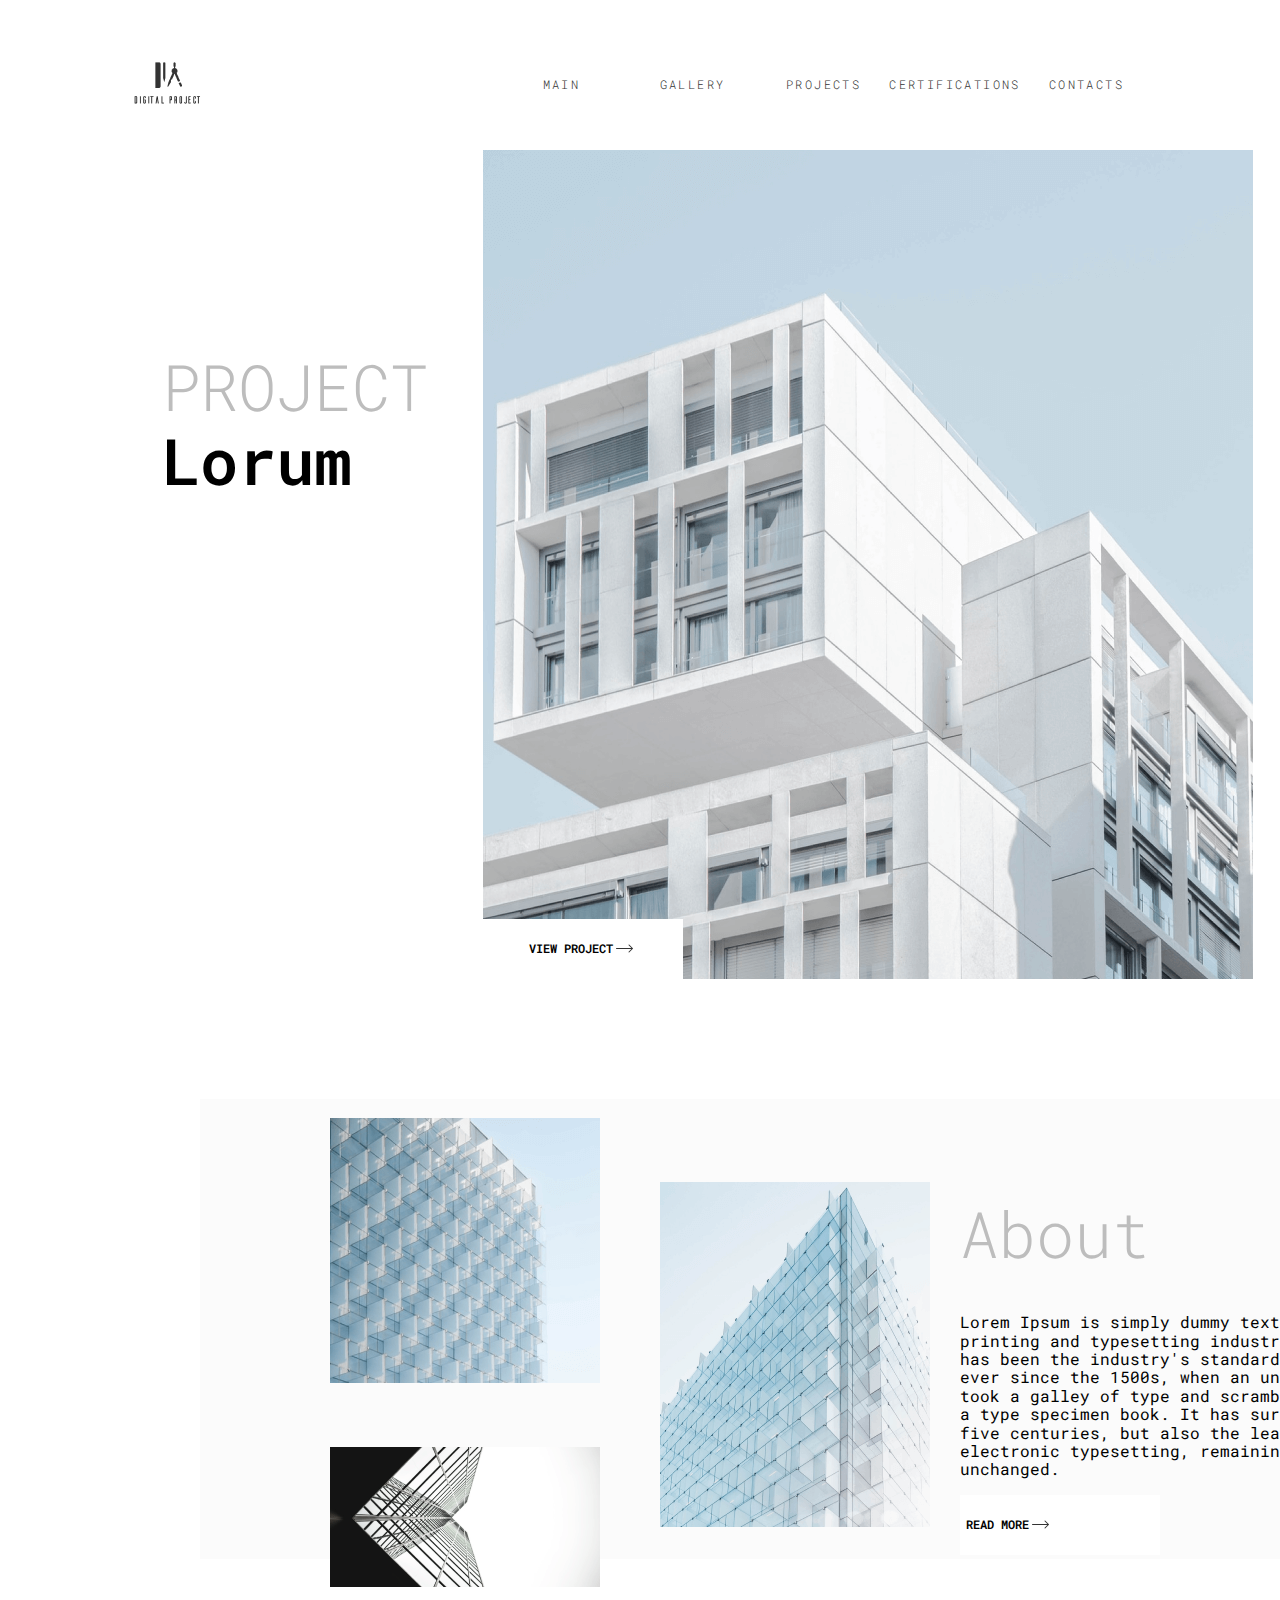
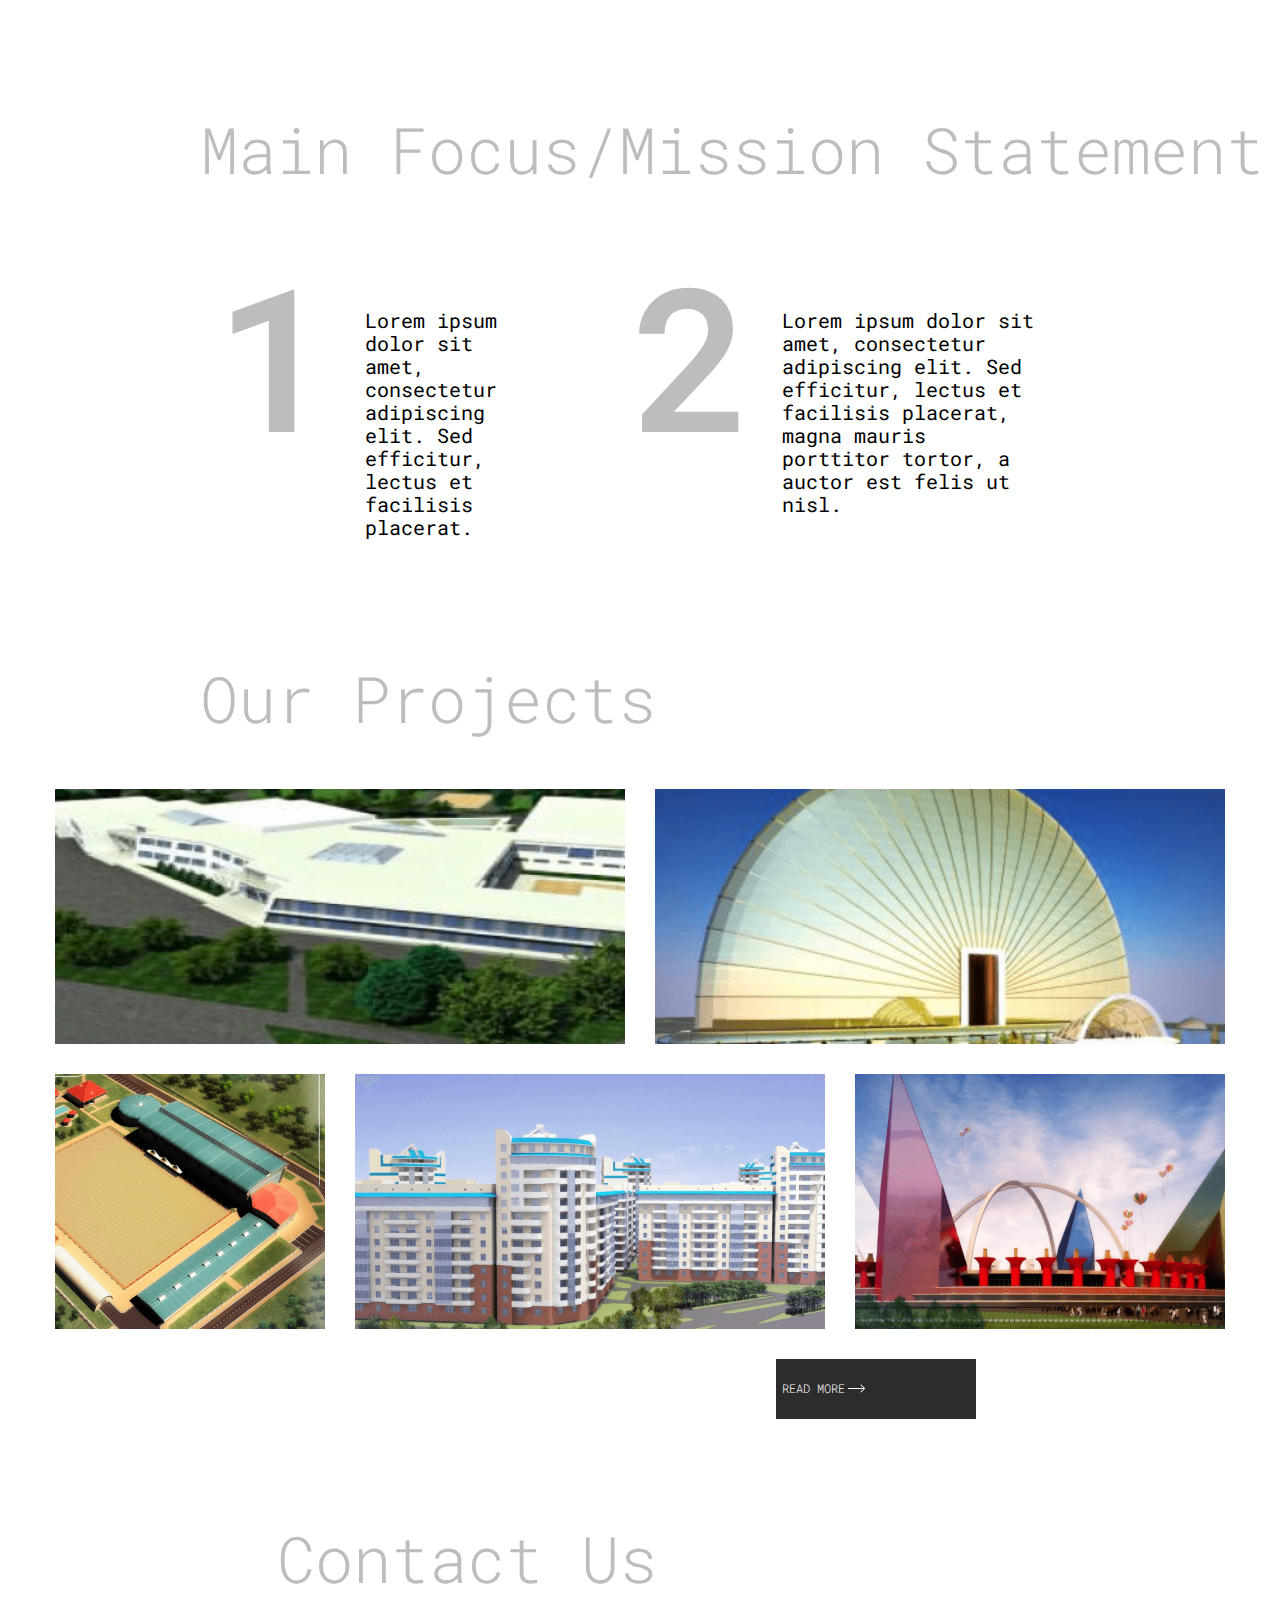
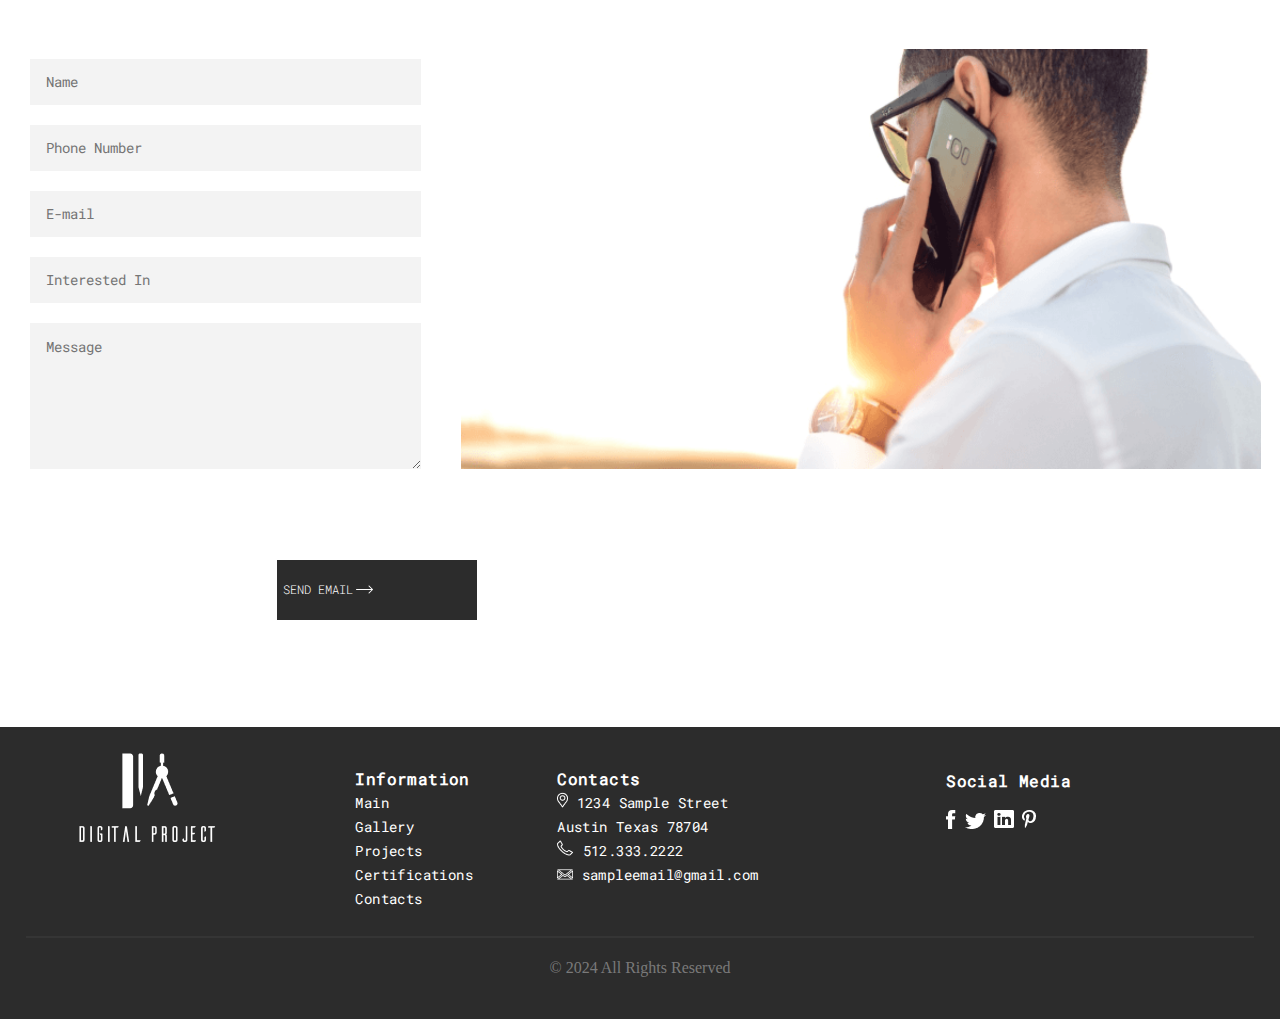
<file: index.html>
<!DOCTYPE html>
<html lang="en">

<head>
    <meta charset="UTF-8">
    <meta name="viewport" content="width=device-width, initial-scale=1.0">
    <link rel="shortcut icon" href="./assets/images/favicon.png" type="image/png">
    <link rel="stylesheet" href="/assets/styles/normalize.css">
    <link rel="stylesheet" href="./assets/styles/style.css">
    <title>Project</title>
</head>

<body>
    <!-- <header start> -->
    <header class="header hamburger-menu">
        <input id="menu__toggle" type="checkbox" />
        <label class="menu__btn" for="menu__toggle">
            <span></span>
        </label>
        <div class="menu">
            <img src="./assets/images/header_logo.png" alt="logo" class="header__logo menu-item">
            <div class="header__main menu-item"><a class="header__link" href="./index.html" target="_blank">Main</a>
            </div>
            <div class="header__gallery menu-item"><a class="header__link" href="./gallery.html"
                    target="_blank">Gallery</a> </div>
            <div class="header__projects menu-item"><a class="header__link" href="./projects.html"
                    target="_blank">Projects</a></div>
            <div class="header__certifications menu-item"><a class="header__link" href="./certifications.html"
                    target="_blank">Certifications</a></div>
            <div class="header__contacts menu-item"><a class="header__link" href="./contact_information.html"
                    target="_blank">Contacts</a></div>
        </div>
    </header>
    <!-- </header end> -->

    <main>
        <!-- <section project lorum start> -->
        <section class="section">
            <div class="caption">
                <span class="caption__title">Project</span>
                <span class="caption__titleTwo">Lorum</span>
            </div>
            <div class="image">
                <!-- <img class="image__pic" src="./assets/images/Rectangle_6.png" alt="Image Start"> -->
                <button class="image__button">view project<img class="image__button-img" src="assets/images/arrow.png"
                        alt="arrow" width="24" height="24"></button>
            </div>
        </section>
        <!-- </section project lorum end> -->
        <!-- <section about start> -->
        <section class="section-about">
            <div class="section-about__content">
                <div class="section-about__photo">
                    <img class="section-about__photo-img" src="assets/images/Rectangle_8.png" alt="sample building image">
                    <img class="section-about__photo-img" src="assets/images/Rectangle_10.png" alt="sample building image">
                </div>
                <img class="section-about__photo-img" src="assets/images/Rectangle_9.png" alt="sample building image">
                <div class="section-about__articles">
                    <h1 class="section-about__articles-title">About</h1>
                    <p class="section-about__articles-text">Lorem Ipsum is simply dummy text of the printing and
                        typesetting
                        industry. Lorem
                        Ipsum has been the industry's standard dummy text ever since the 1500s, when an unknown printer
                        took
                        a
                        galley of type and scrambled it to make a type specimen book. It has survived not only five
                        centuries,
                        but also the leap into electronic typesetting, remaining essentially unchanged.</p>
                    <button class="section-about__articles-button">Read more<img class="image__button-img"
                            src="assets/images/arrow.png" alt="arrow" width="24" height="24"></button>
                </div>
            </div>
        </section>
        <!-- </section about end> -->
        <!-- <section main focus start> -->
        <section class="main-focus">
            <h2 class="main-focus__title">Main Focus/Mission Statement</h2>
            <div class="main-focus__content">
                <div class="main-focus__item">
                    <span class="main-focus__item-title">1</span>
                    <p class="main-focus__item-description">Lorem ipsum dolor sit amet, consectetur adipiscing elit. Sed
                        efficitur, lectus et
                        facilisis
                        placerat.
                    </p>
                </div>
                <div class="main-focus__item">
                    <span class="main-focus__item-title">2</span>
                    <p class="main-focus__item-description">Lorem ipsum dolor sit amet, consectetur adipiscing elit. Sed
                        efficitur, lectus et
                        facilisis
                        placerat,
                        magna mauris porttitor tortor, a auctor est felis ut nisl.</p>
                </div>
            </div>
        </section>
        <!-- </section main focus end> -->
        <!-- <section our projects start> -->
        <section class="project">
            <h2 class="project__title">Our Projects</h2>
            <div class="project__content">
                <div class="project__content-group1">
                    <img class="project__content-img img__transparent" src="./assets/images/image_30.png" alt="picture"
                        width="570" height="255">
                    <img class="project__content-img" src="assets/images/image_15.png" alt="picture" width="570"
                        height="255">
                </div>
                <div class="project__content-group2">
                    <img class="project__content-img" src="assets/images/image_16.png" alt="picture" width="270"
                        height="255">
                    <img class="project__content-img" src="assets/images/image_17.png" alt="picture" width="470"
                        height="255">
                    <img class="project__content-img" src="assets/images/image_18.png" alt="picture" width="370"
                        height="255">
                </div>
            </div>
            <div class="project__content-group3">
                <button class="project__button">Read more<img class="image__button-img"
                        src="assets/images/arrowBlack.png" alt="arrow" width="24" height="24"></button>
            </div>
        </section>
        <!-- </section our projects  end> -->
        <!-- <section contact us start> -->
        <section class="contacts">
            <h2 class="contacts__title">Contact Us</h2>
            <div class="contacts__block">
                <div class="contacts__image">
                    <img class="contacts__image-img" src="assets/images/image_12.png" alt="man">
                </div>
                <form class="form">
                    <div class="form__section">
                        <label for="name" class="form__label"></label>
                        <input type="text" id="name" name="name" placeholder="Name" class="form__input">
                    </div>
                    <div class="form__section">
                        <label for="phone" class="form__label"></label>
                        <input type="text" id="phone" name="phone" placeholder="Phone Number" class="form__input">
                    </div>
                    <div class="form__section">
                        <label for="email" class="form__label"></label>
                        <input type="text" id="email" name="email" placeholder="E-mail" class="form__input">
                    </div>
                    <div class="form__section">
                        <label for="interested" class="form__label"></label>
                        <input type="text" id="interested" name="interestedin" placeholder="Interested In"
                            class="form__input">
                    </div>
                    <div class="form__section">
                        <label for="message" class="form__label"></label>
                        <textarea id="message" name="message" placeholder="Message" class="form__textarea"></textarea>
                    </div>
                </form>
            </div>
            <button type="submit" class="project__button button__transparent">Send Email<img class="image__button-img"
                    src="assets/images/arrowBlack.png" alt="arrow" width="24" height="24"></button>
        </section>
        <!-- </section contact us  end> -->
    </main>
    <!-- <footer start> -->
    <footer class="footer">
        <div class="footer-container">
            <div class="footer__column footer__logo">
                <img src="./assets/images/footer-logo.png" alt="footer logo">
            </div>
            <ul class="footer__column footer-info">
                <li class="footer-info__title">Information</li>
                <li class="footer-info__item">Main</li>
                <li class="footer-info__item">Gallery</li>
                <li class="footer-info__item">Projects</li>
                <li class="footer-info__item">Certifications</li>
                <li class="footer-info__item">Contacts</li>
            </ul>
            <ul class="footer__column footer-contacts">
                <li class="footer-contacts__title">Contacts</li>
                <li class="footer-contacts__adress"> <img src="./assets/images/footer-map.png" alt="map-icon"> 1234
                    Sample Street Austin Texas 78704</li>
                <li class="footer-contacts__phone"><img src="./assets/images/footer-phone.png" alt="phone-icon">
                    512.333.2222</li>
                <li class="footer-contacts__email"><img src="./assets/images/footer-email.png" alt="email-icon">
                    sampleemail@gmail.com</li>
            </ul>
            <div class="footer__column footer-social">
                <p class="footer-social__title">Social Media</p>
                <a href="..."><img src="./assets/images/footer-icon-facebook.png" alt="facebook"></a>
                <a href="..."><img src="./assets/images/footer-icon-twitter.png" alt="twitter"></a>
                <a href="..."><img src="./assets/images/footer-icon-linkedin.png" alt="linked in"></a>
                <a href="..."><img src="./assets/images/footer-icon-pininterest.png" alt="pinterest"></a>
            </div>
        </div>
        <svg width="100%" height="2" viewBox="0 0 1440 2" fill="none" xmlns="http://www.w3.org/2000/svg">
            <path opacity="0.1" d="M0 1H1440" stroke="white" stroke-linecap="square" />
        </svg>
        <p class="footer__author"> &copy; 2024 All Rights Reserved</p>
    </footer>
    <!-- </footer end> -->
</body>
</html>
</file>
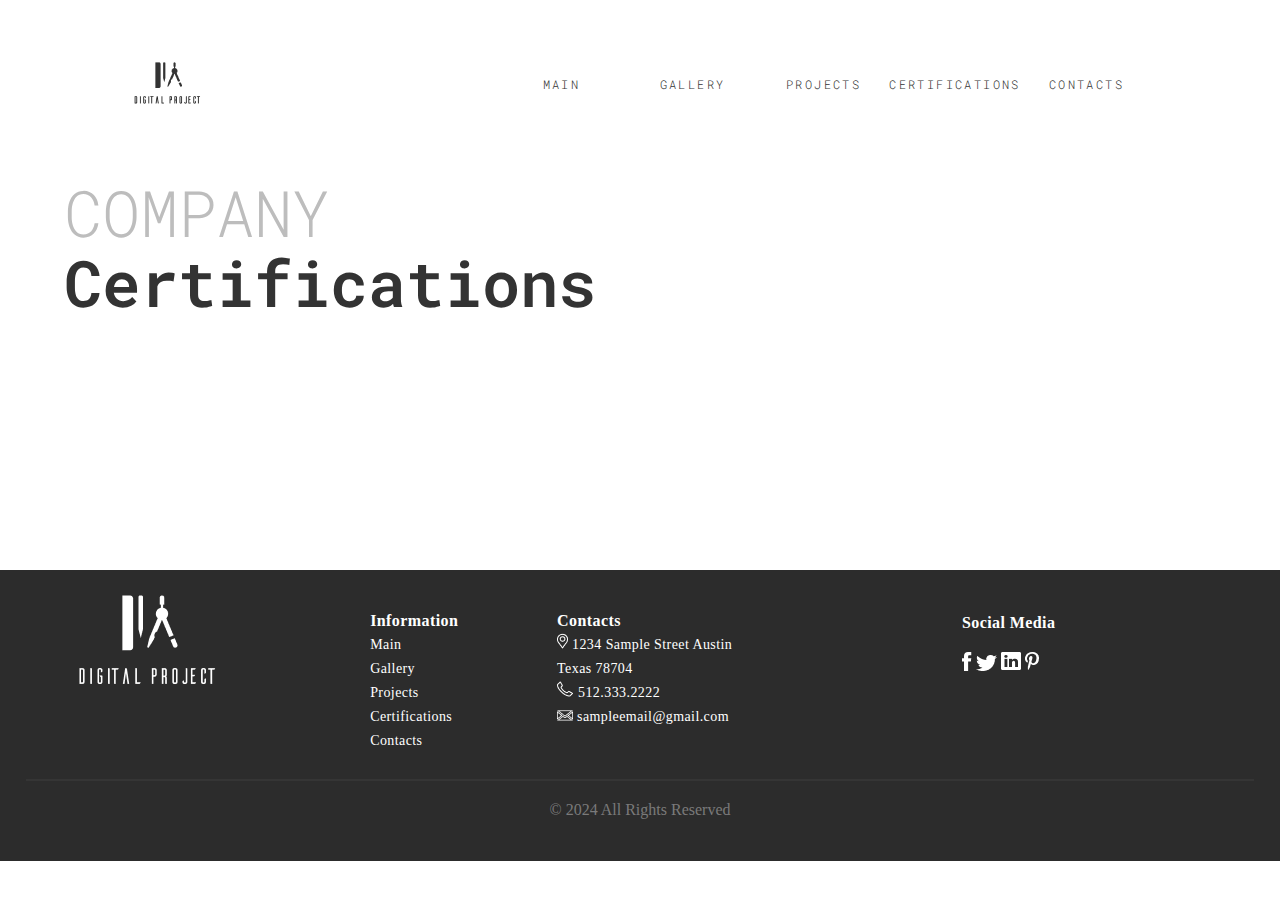
<file: certifications.html>
<!DOCTYPE html>
<html lang="en">
<head>
    <meta charset="UTF-8">
    <meta name="viewport" content="width=device-width, initial-scale=1.0">
    <title>Certifications</title>
    <link rel="shortcut icon" href="./assets/images/favicon.png" type="image/png">
    <link rel="stylesheet" href="/assets/styles/normalize.css">
    <link rel="stylesheet" href="./assets/styles/certifications.css">
</head>
<body>
    <!-- <header start> -->
    <header class="header hamburger-menu">
        <input id="menu__toggle" type="checkbox"/>
        <label class="menu__btn" for="menu__toggle">
            <span></span>
        </label>
        <div class="menu">
            <img src="./assets/images/header_logo.png" alt="logo" class="header__logo menu-item">
            <div class="header__main menu-item"><a class="header__link" href="./index.html" target="_blank">Main</a></div>
            <div class="header__gallery menu-item"><a class="header__link" href="./gallery.html" target="_blank">Gallery</a> </div>
            <div class="header__projects menu-item"><a class="header__link" href="./projects.html" target="_blank">Projects</a></div>
            <div class="header__certifications menu-item"><a class="header__link" href="./certifications.html" target="_blank">Certifications</a></div>
            <div class="header__contacts menu-item"><a class="header__link" href="./contact_information.html" target="_blank">Contacts</a></div>
        </div>
    </header>
    
    <!-- </header end> -->
    
    <main>
        <div class="caption">
            <span class="caption__title">Company</span>
            <span class="caption__titleTwo">Certifications</span>
        </div>
    </main>
    
    
    
    <!-- <footer start> -->
    <footer class="footer">
        <div class="footer-container">
            <div class="footer__column footer__logo">
                <img src="./assets/images/footer-logo.png" alt="footer logo">
            </div>
            <ul class="footer__column footer-info">
                <li class="footer-info__title">Information</li>
                <li class="footer-info__item">Main</li>
                <li class="footer-info__item">Gallery</li>
                <li class="footer-info__item">Projects</li>
                <li class="footer-info__item">Certifications</li>
                <li class="footer-info__item">Contacts</li>
            </ul>
            <ul class="footer__column footer-contacts">
                <li class="footer-contacts__title">Contacts</li>
                <li class="footer-contacts__adress"> <img src="./assets/images/footer-map.png" alt="map-icon"> 1234
                    Sample Street Austin Texas 78704</li>
                <li class="footer-contacts__phone"><img src="./assets/images/footer-phone.png" alt="phone-icon">
                    512.333.2222</li>
                <li class="footer-contacts__email"><img src="./assets/images/footer-email.png" alt="email-icon">
                    sampleemail@gmail.com</li>
            </ul>
            <div class="footer__column footer-social">
                <p class="footer-social__title">Social Media</p>
                <a href="..."><img src="./assets/images/footer-icon-facebook.png" alt="facebook"></a>
                <a href="..."><img src="./assets/images/footer-icon-twitter.png" alt="twitter"></a>
                <a href="..."><img src="./assets/images/footer-icon-linkedin.png" alt="linked in"></a>
                <a href="..."><img src="./assets/images/footer-icon-pininterest.png" alt="pinterest"></a>
            </div>
        </div>
        <svg width="100%" height="2" viewBox="0 0 1440 2" fill="none" xmlns="http://www.w3.org/2000/svg">
            <path opacity="0.1" d="M0 1H1440" stroke="white" stroke-linecap="square" />
        </svg>
        <p class="footer__author"> &copy; 2024 All Rights Reserved</p>
    </footer>

    <!-- </footer end> -->   
    
<!-- </footer end> -->    
</body>
</html>
</file>
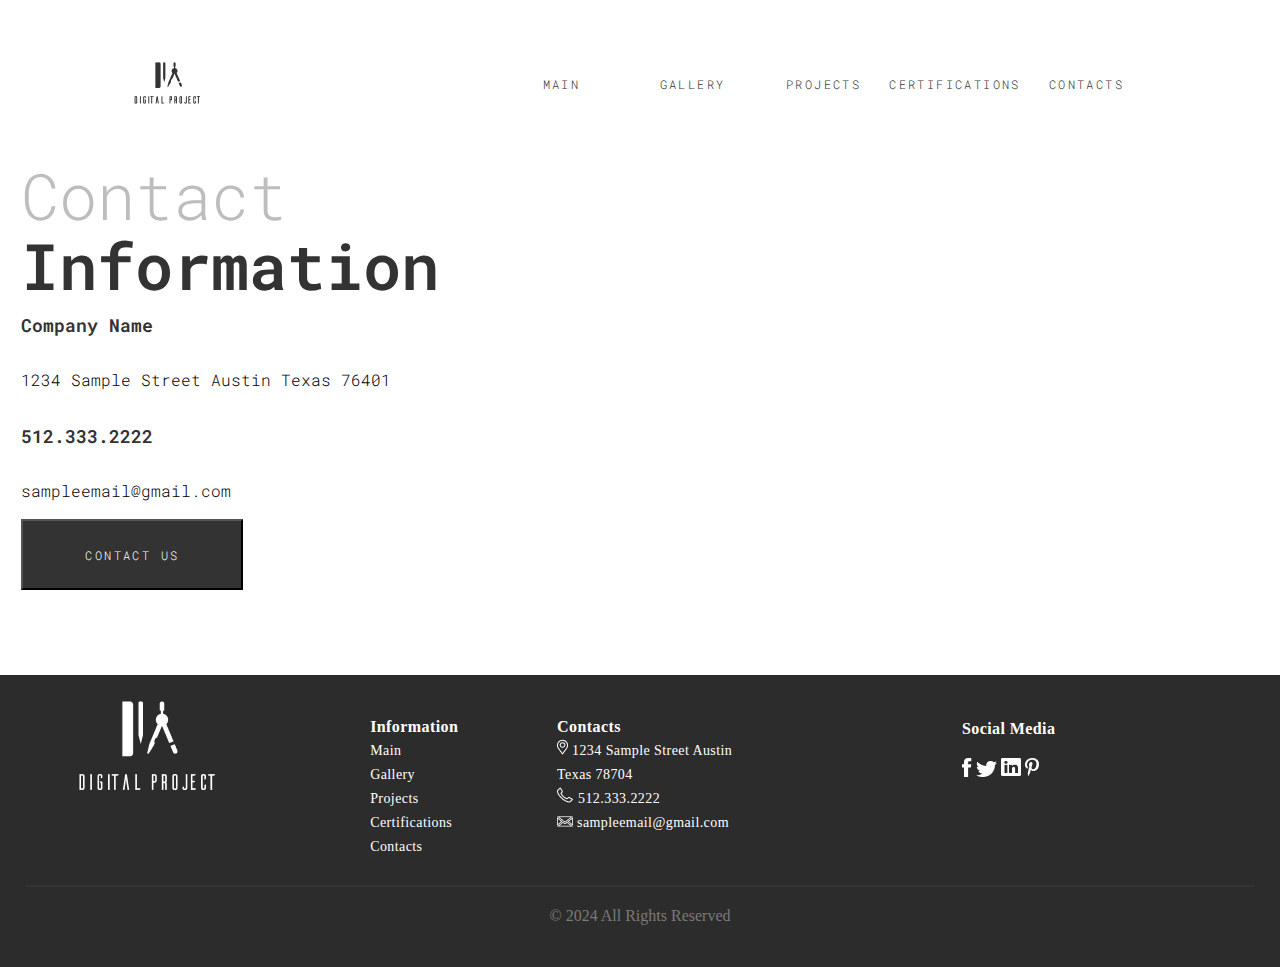
<file: contact_information.html>
<!DOCTYPE html>
<html lang="en">
<head>
    <meta charset="UTF-8">
    <meta name="viewport" content="width=device-width, initial-scale=1.0">
    <title>Contact information</title>
    <link rel="shortcut icon" href="./assets/images/favicon.png" type="image/png">
    <link rel="stylesheet" href="/assets/styles/normalize.css">
    <link rel="stylesheet" href="./assets/styles/contact_info.css">
</head>
<body>
<!-- <header start> -->
    <header class="header hamburger-menu">
        <input id="menu__toggle" type="checkbox"/>
        <label class="menu__btn" for="menu__toggle">
            <span></span>
        </label>
        <div class="menu">
            <img src="./assets/images/header_logo.png" alt="logo" class="header__logo menu-item">
            <div class="header__main menu-item"><a class="header__link" href="./index.html" target="_blank">Main</a></div>
            <div class="header__gallery menu-item"><a class="header__link" href="./gallery.html" target="_blank">Gallery</a> </div>
            <div class="header__projects menu-item"><a class="header__link" href="./projects.html" target="_blank">Projects</a></div>
            <div class="header__certifications menu-item"><a class="header__link" href="./certifications.html" target="_blank">Certifications</a></div>
            <div class="header__contacts menu-item"><a class="header__link" href="./contact_information.html" target="_blank">Contacts</a></div>
        </div>
    </header>
    <!-- </header end> -->
    
    <main>
        <!-- <section contact information start> -->
        <section class="contact-info">
            <div class="contact-info__caption caption">
                <span class="caption__title">Contact</span>
                <span class="caption__titleTwo">Information</span>
                <p class="contact-info__caption_bold">Company Name</p>
                <p class="contact-info__caption_thin">1234 Sample Street Austin Texas 76401</p>
                <p class="contact-info__caption_bold">512.333.2222</p>
                <p class="contact-info__caption_thin">sampleemail@gmail.com</p>
                <button class="contact-info__caption-btn">Contact US</button>
            </div>
            <div class="contact-info__map">
                <iframe src="https://www.google.com/maps/embed?pb=!1m18!1m12!1m3!1d440905.0494326201!2d-98.37966261999854!3d30.306280876135638!2m3!1f0!2f0!3f0!3m2!1i1024!2i768!4f13.1!3m3!1m2!1s0x8644b599a0cc032f%3A0x5d9b464bd469d57a!2z0J7RgdGC0LjQvSwg0KLQtdGF0LDRgSwg0KHQqNCQ!5e0!3m2!1sru!2sru!4v1712428205022!5m2!1sru!2sru" width="600" height="450" style="border:0;" allowfullscreen="" loading="lazy" referrerpolicy="no-referrer-when-downgrade"></iframe>
            </div>
        </section>
        
        <!-- </section contact information end> -->
    </main>
    
    
    
    <!-- <footer start> -->
    <footer class="footer">
        <div class="footer-container">
            <div class="footer__column footer__logo">
                <img src="./assets/images/footer-logo.png" alt="footer logo">
            </div>
            <ul class="footer__column footer-info">
                <li class="footer-info__title">Information</li>
                <li class="footer-info__item">Main</li>
                <li class="footer-info__item">Gallery</li>
                <li class="footer-info__item">Projects</li>
                <li class="footer-info__item">Certifications</li>
                <li class="footer-info__item">Contacts</li>
            </ul>
            <ul class="footer__column footer-contacts">
                <li class="footer-contacts__title">Contacts</li>
                <li class="footer-contacts__adress"> <img src="./assets/images/footer-map.png" alt="map-icon"> 1234
                    Sample Street Austin Texas 78704</li>
                <li class="footer-contacts__phone"><img src="./assets/images/footer-phone.png" alt="phone-icon">
                    512.333.2222</li>
                <li class="footer-contacts__email"><img src="./assets/images/footer-email.png" alt="email-icon">
                    sampleemail@gmail.com</li>
            </ul>
            <div class="footer__column footer-social">
                <p class="footer-social__title">Social Media</p>
                <a href="..."><img src="./assets/images/footer-icon-facebook.png" alt="facebook"></a>
                <a href="..."><img src="./assets/images/footer-icon-twitter.png" alt="twitter"></a>
                <a href="..."><img src="./assets/images/footer-icon-linkedin.png" alt="linked in"></a>
                <a href="..."><img src="./assets/images/footer-icon-pininterest.png" alt="pinterest"></a>
            </div>
        </div>
        <svg width="100%" height="2" viewBox="0 0 1440 2" fill="none" xmlns="http://www.w3.org/2000/svg">
            <path opacity="0.1" d="M0 1H1440" stroke="white" stroke-linecap="square" />
        </svg>
        <p class="footer__author"> &copy; 2024 All Rights Reserved</p>
    </footer>
    <!-- </footer end> -->
</body>
</html>
</file>
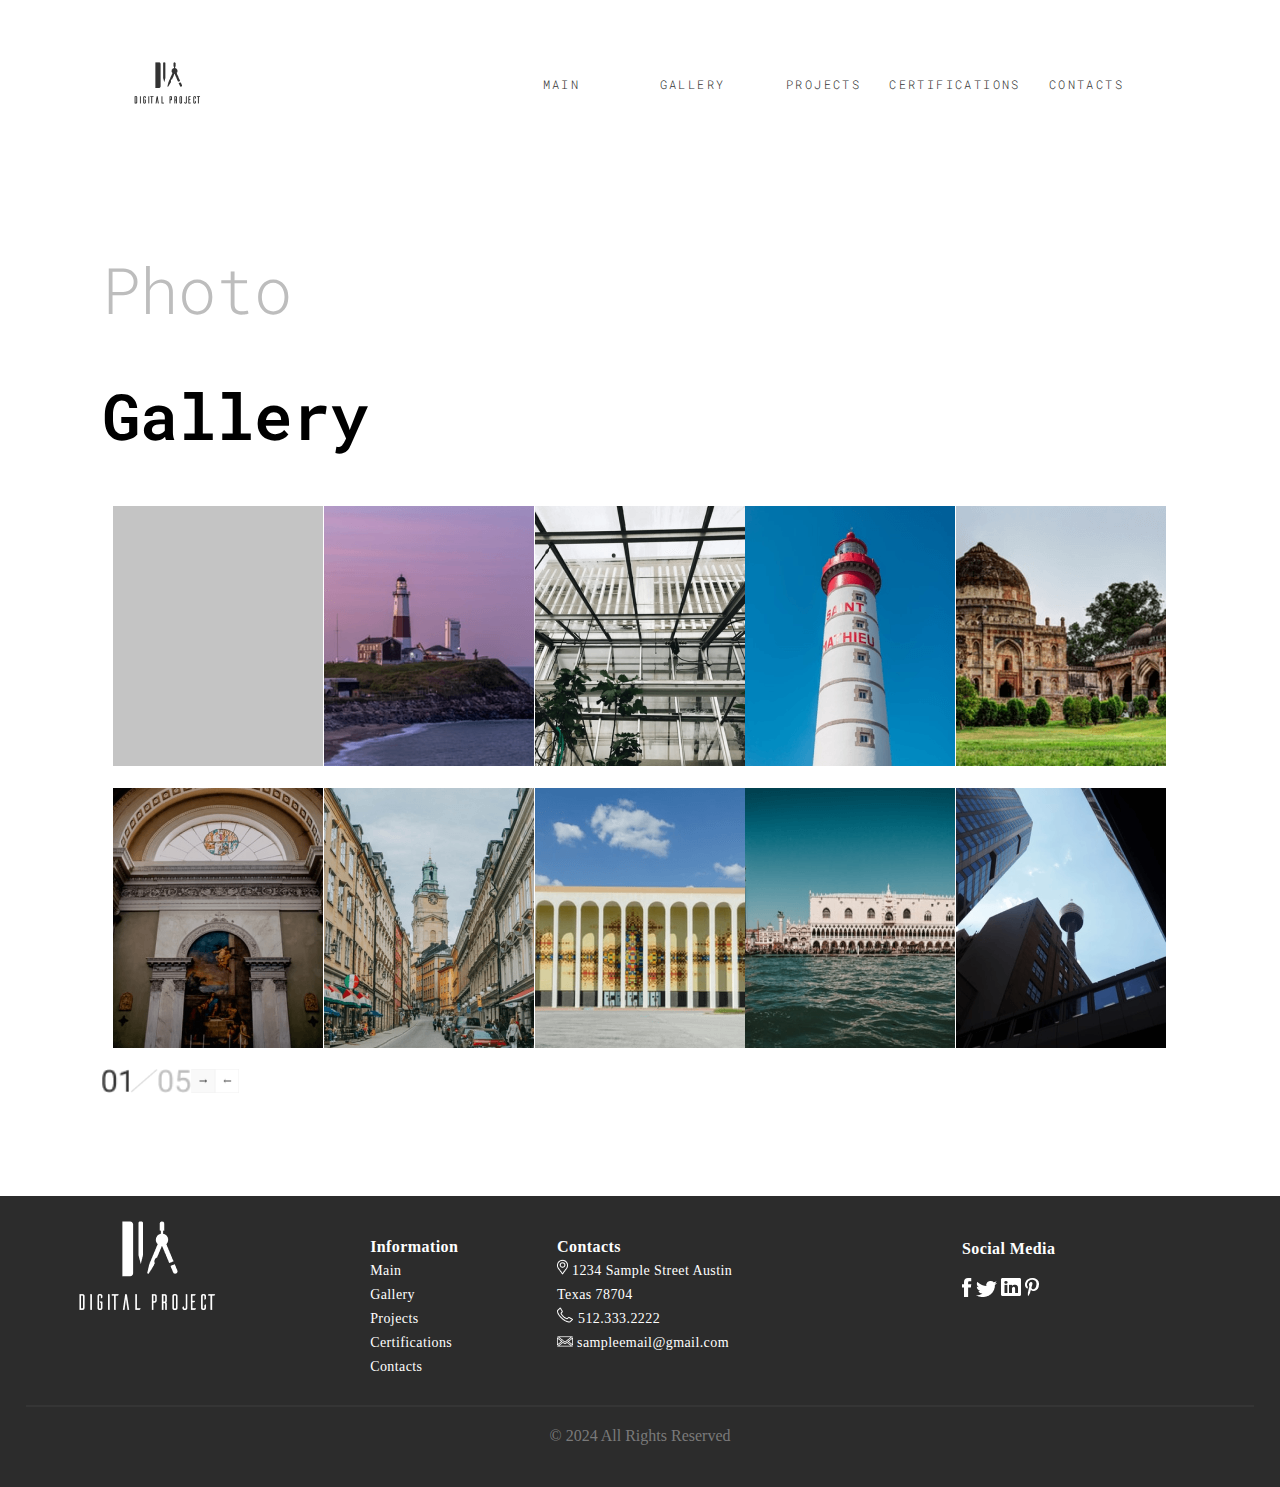
<file: gallery.html>
<!DOCTYPE html>
<html lang="en">
<head>
    <meta charset="UTF-8">
    <meta name="viewport" content="width=device-width, initial-scale=1.0">
    <title>Gallery</title>
    <link rel="shortcut icon" href="./assets/images/favicon.png" type="image/png">
    <link rel="stylesheet" href="/assets/styles/normalize.css">
    <link rel="stylesheet" href="./assets/styles/gallery.css">
</head>
<body>
    <!-- <header start> -->
    <header class="header hamburger-menu">
        <input id="menu__toggle" type="checkbox"/>
        <label class="menu__btn" for="menu__toggle">
            <span></span>
        </label>
        <div class="menu">
            <img src="./assets/images/header_logo.png" alt="logo" class="header__logo menu-item">
            <div class="header__main menu-item"><a class="header__link" href="./index.html" target="_blank">Main</a></div>
            <div class="header__gallery menu-item"><a class="header__link" href="./gallery.html" target="_blank">Gallery</a> </div>
            <div class="header__projects menu-item"><a class="header__link" href="./projects.html" target="_blank">Projects</a></div>
            <div class="header__certifications menu-item"><a class="header__link" href="./certifications.html" target="_blank">Certifications</a></div>
            <div class="header__contacts menu-item"><a class="header__link" href="./contact_information.html" target="_blank">Contacts</a></div>
        </div>
    </header>

    <!-- </header end> -->

    <main class="gallery">
        <h1 class="gallery__h1">
            Photo
        </h1>
        <h2 class="gallery__h2">
            Gallery
        </h2>
        <div class="gallery__img">
            <img src="./assets/images/Rectangle_22.png" alt="grey" class="gallery__img_grey">
            <img src="./assets/images/Rectangle_23.png" alt="lighthouse" class="gallery__img_lighthouse">
            <img src="./assets/images/Rectangle_24.png" alt="greenhouse
            " class="gallery__img_greenhouse">
            <img src="./assets/images/Rectangle_25.png" alt="lighthouse_part" class="gallery__img_lighthouse_part">
            <img src="./assets/images/Rectangle_26.png" alt="castle" class="gallery__img_castle">
        </div>
        <div class="gallery__img">    
            <img src="./assets/images/Rectangle_27.png" alt="picture" class="gallery__img_picture">
            <img src="./assets/images/Rectangle_28.png" alt="street" class="gallery__img_street">
            <img src="./assets/images/Rectangle_29.png" alt="arches" class="gallery__img_arches">
            <img src="./assets/images/Rectangle_30.png" alt="water" class="gallery__img_water">
            <img src="./assets/images/Rectangle_31.png" alt="building" class="gallery__img_building">
        </div>
        <div class="gallery__numbers">
            <img src="./assets/images/01.png" alt="1">
            <img src="./assets/images/Line_3.png" alt="line">
            <img src="./assets/images/05.png" alt="5">
            <img src="./assets/images/Frame_8.png" alt="frame">
            <img src="./assets/images/Frame_9.png" alt="frame">
        </div>
    </main>



    <!-- <footer start> -->
        <footer class="footer">
            <div class="footer-container">
                <div class="footer__column footer__logo">
                    <img src="./assets/images/footer-logo.png" alt="footer logo">
                </div>
                <ul class="footer__column footer-info">
                    <li class="footer-info__title">Information</li>
                    <li class="footer-info__item">Main</li>
                    <li class="footer-info__item">Gallery</li>
                    <li class="footer-info__item">Projects</li>
                    <li class="footer-info__item">Certifications</li>
                    <li class="footer-info__item">Contacts</li>
                </ul>
                <ul class="footer__column footer-contacts">
                    <li class="footer-contacts__title">Contacts</li>
                    <li class="footer-contacts__adress"> <img src="./assets/images/footer-map.png" alt="map-icon">     1234 Sample Street Austin Texas 78704</li>
                    <li class="footer-contacts__phone"><img src="./assets/images/footer-phone.png" alt="phone-icon">     512.333.2222</li>
                    <li class="footer-contacts__email"><img src="./assets/images/footer-email.png" alt="email-icon">     sampleemail@gmail.com</li>
                </ul>
                <div class="footer__column footer-social">
                    <p class="footer-social__title">Social Media</p>
                    <a href="..."><img src="./assets/images/footer-icon-facebook.png" alt="facebook"></a>
                    <a href="..."><img src="./assets/images/footer-icon-twitter.png" alt="twitter"></a>
                    <a href="..."><img src="./assets/images/footer-icon-linkedin.png" alt="linked in"></a>
                    <a href="..."><img src="./assets/images/footer-icon-pininterest.png" alt="pinterest"></a>
                </div>
            </div>
            <svg width="100%" height="2" viewBox="0 0 1440 2" fill="none" xmlns="http://www.w3.org/2000/svg">
                <path opacity="0.1" d="M0 1H1440" stroke="white" stroke-linecap="square" />
            </svg>
            <p class="footer__author"> &copy; 2024 All Rights Reserved</p>
        </footer>
    
    <!-- </footer end> -->
</body>
</html>
</file>
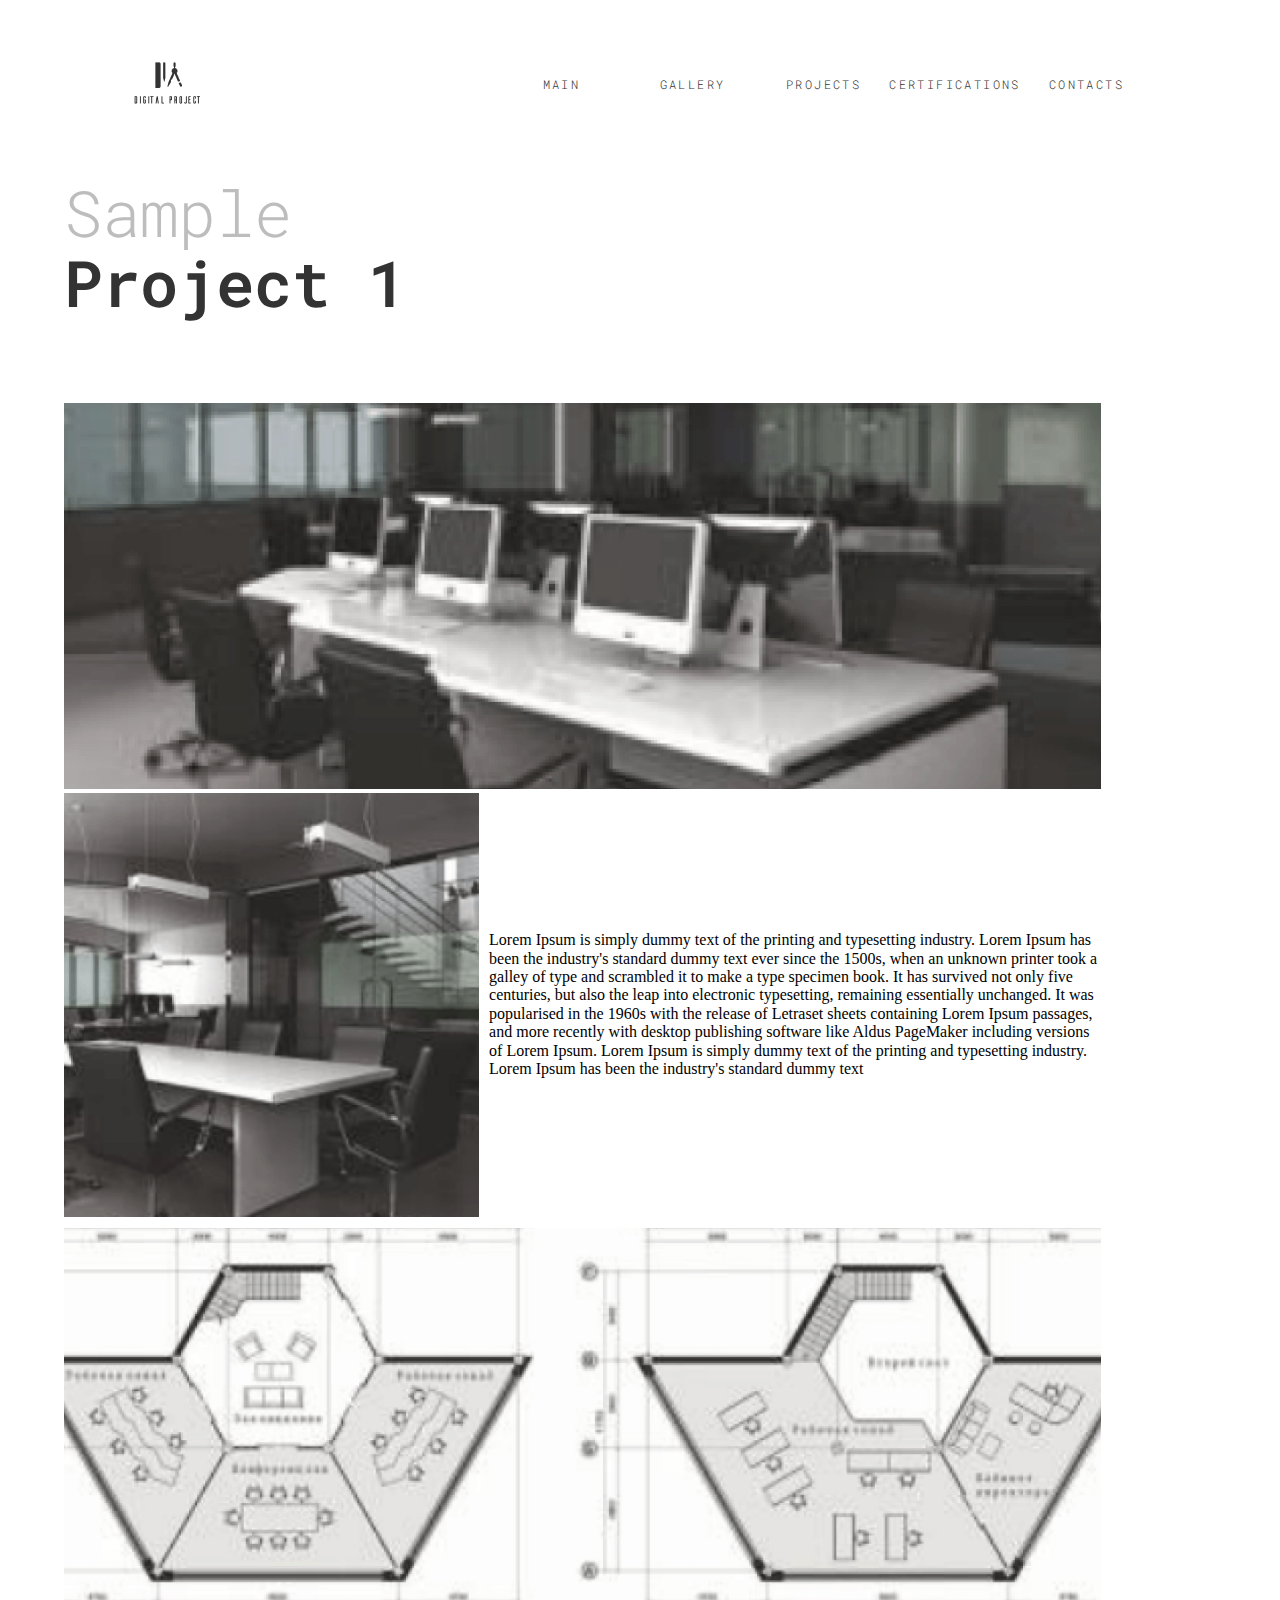
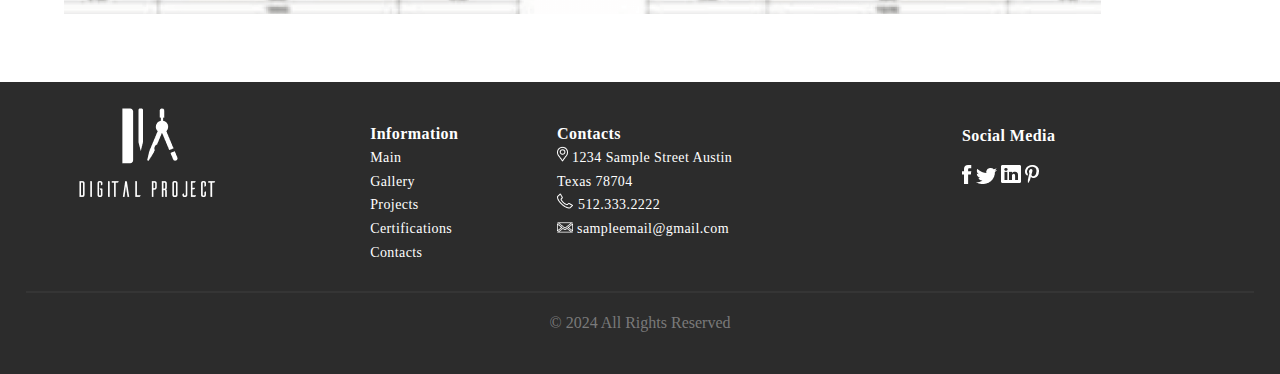
<file: project1.html>
<!DOCTYPE html>
<html lang="en">
<head>
    <meta charset="UTF-8">
    <meta name="viewport" content="width=device-width, initial-scale=1.0">
    <title>Project 1</title>
    <link rel="shortcut icon" href="./assets/images/favicon.png" type="image/png">
    <link rel="stylesheet" href="/assets/styles/normalize.css">
    <link rel="stylesheet" href="./assets/styles/project1.css">
</head>
<body>
<!-- <header start> -->
    <header class="header hamburger-menu">
        <input id="menu__toggle" type="checkbox"/>
        <label class="menu__btn" for="menu__toggle">
            <span></span>
        </label>
        <div class="menu">
            <img src="./assets/images/header_logo.png" alt="logo" class="header__logo menu-item">
            <div class="header__main menu-item"><a class="header__link" href="./index.html" target="_blank">Main</a></div>
            <div class="header__gallery menu-item"><a class="header__link" href="./gallery.html" target="_blank">Gallery</a> </div>
            <div class="header__projects menu-item"><a class="header__link" href="./projects.html" target="_blank">Projects</a></div>
            <div class="header__certifications menu-item"><a class="header__link" href="./certifications.html" target="_blank">Certifications</a></div>
            <div class="header__contacts menu-item"><a class="header__link" href="./contact_information.html" target="_blank">Contacts</a></div>
        </div>
    </header>
    
    <!-- </header end> -->
    
    <main>
        <div class="caption">
            <span class="caption__title">Sample</span>
            <span class="caption__titleTwo">Project 1</span>
        </div>
        <div class="project1-article">
            <img src="./assets/images/image_36.png" alt="project lorum foto" class="project1-article__image_main">
            <div class="project1-article__container">
                <img src="./assets/images/image_34.png" alt="project lorum foto" class="project1-article__container_side-image">
                <article class="project1-article__container_text">
                    Lorem Ipsum is simply dummy text of the printing and typesetting industry. Lorem Ipsum has been the industry's
                    standard dummy text ever since the 1500s, when an unknown printer took a galley of type and scrambled it to make
                    a type specimen book. It has survived not only five centuries, but also the leap into electronic typesetting, 
                    remaining essentially unchanged. It was popularised in the 1960s with the release of Letraset sheets containing
                    Lorem Ipsum passages, and more recently with desktop publishing software like Aldus PageMaker including versions
                    of Lorem Ipsum. Lorem Ipsum is simply dummy text of the printing and typesetting industry. 
                    Lorem Ipsum has been the industry's standard dummy text
                </article>
            </div>
            <img src="./assets/images/image_35.png" alt="project lorum maket" class="project1-article__image_fin">
        </div>
    
    </main>
    
    
    
    <!-- <footer start> -->
    <footer class="footer">
        <div class="footer-container">
            <div class="footer__column footer__logo">
                <img src="./assets/images/footer-logo.png" alt="footer logo">
            </div>
            <ul class="footer__column footer-info">
                <li class="footer-info__title">Information</li>
                <li class="footer-info__item">Main</li>
                <li class="footer-info__item">Gallery</li>
                <li class="footer-info__item">Projects</li>
                <li class="footer-info__item">Certifications</li>
                <li class="footer-info__item">Contacts</li>
            </ul>
            <ul class="footer__column footer-contacts">
                <li class="footer-contacts__title">Contacts</li>
                <li class="footer-contacts__adress"> <img src="./assets/images/footer-map.png" alt="map-icon"> 1234
                    Sample Street Austin Texas 78704</li>
                <li class="footer-contacts__phone"><img src="./assets/images/footer-phone.png" alt="phone-icon">
                    512.333.2222</li>
                <li class="footer-contacts__email"><img src="./assets/images/footer-email.png" alt="email-icon">
                    sampleemail@gmail.com</li>
            </ul>
            <div class="footer__column footer-social">
                <p class="footer-social__title">Social Media</p>
                <a href="..."><img src="./assets/images/footer-icon-facebook.png" alt="facebook"></a>
                <a href="..."><img src="./assets/images/footer-icon-twitter.png" alt="twitter"></a>
                <a href="..."><img src="./assets/images/footer-icon-linkedin.png" alt="linked in"></a>
                <a href="..."><img src="./assets/images/footer-icon-pininterest.png" alt="pinterest"></a>
            </div>
        </div>
        <svg width="100%" height="2" viewBox="0 0 1440 2" fill="none" xmlns="http://www.w3.org/2000/svg">
            <path opacity="0.1" d="M0 1H1440" stroke="white" stroke-linecap="square" />
        </svg>
        <p class="footer__author"> &copy; 2024 All Rights Reserved</p>
    </footer>
    <!-- </footer end> -->    
</body>
</html>
</file>
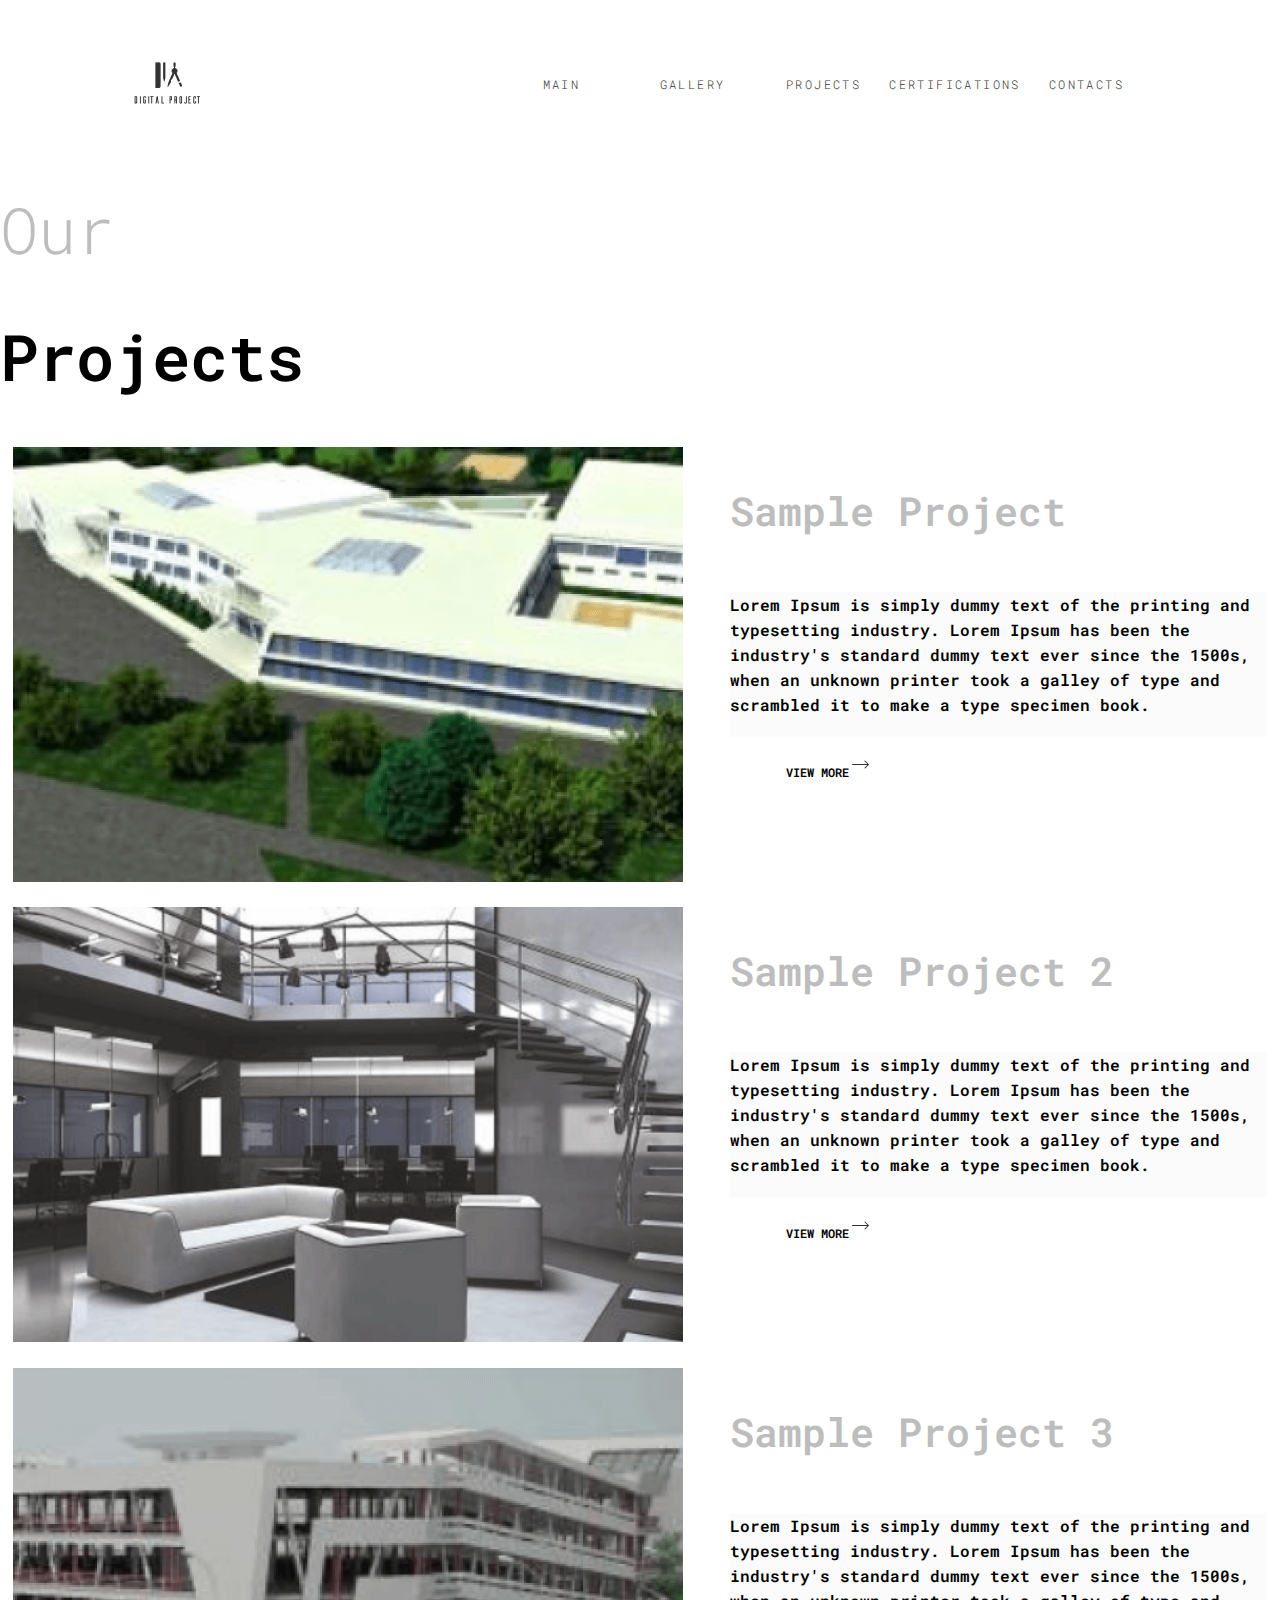
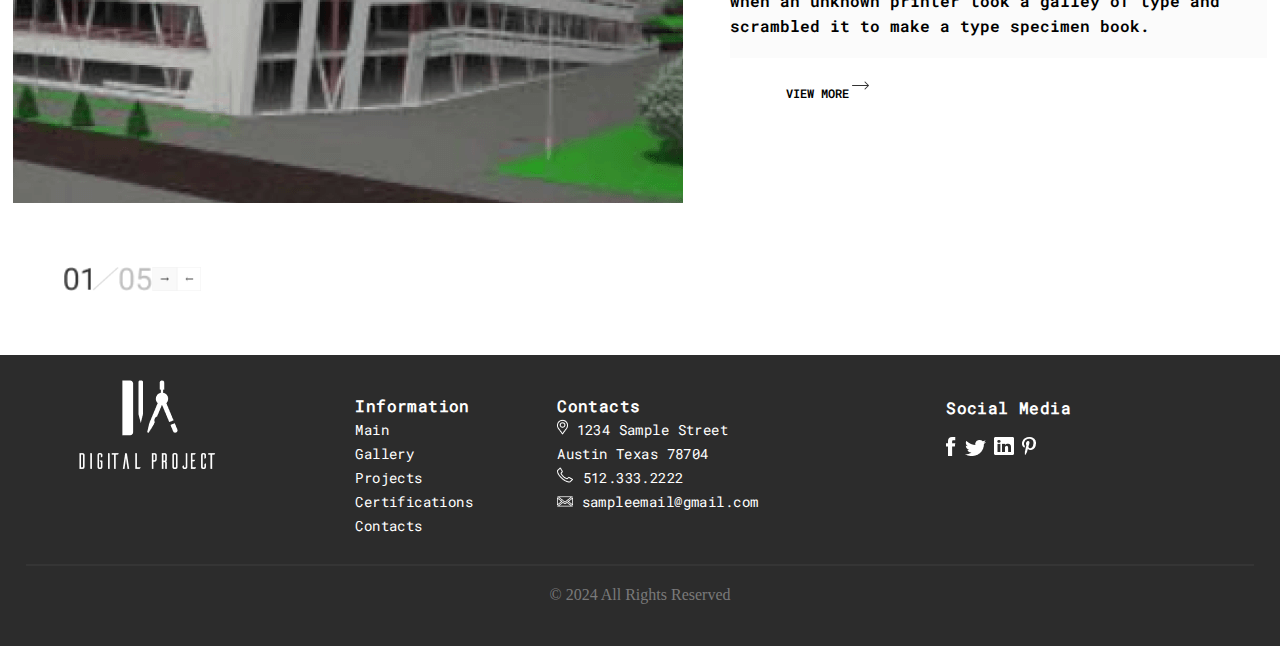
<file: projects.html>
<!DOCTYPE html>
<html lang="en">
<head>
    <meta charset="UTF-8">
    <meta name="viewport" content="width=device-width, initial-scale=1.0">
    <title>Our projects</title>
    <link rel="shortcut icon" href="./assets/images/favicon.png" type="image/png">
    <link rel="stylesheet" href="/assets/styles/normalize.css">
    <link rel="stylesheet" href="./assets/styles/our_projects.css">
</head>
<body>
    <!-- <header start> -->
    <header class="header hamburger-menu">
        <input id="menu__toggle" type="checkbox"/>
        <label class="menu__btn" for="menu__toggle">
            <span></span>
        </label>
        <div class="menu">
            <img src="./assets/images/header_logo.png" alt="logo" class="header__logo menu-item">
            <div class="header__main menu-item"><a class="header__link" href="./index.html" target="_blank">Main</a></div>
            <div class="header__gallery menu-item"><a class="header__link" href="./gallery.html" target="_blank">Gallery</a> </div>
            <div class="header__projects menu-item"><a class="header__link" href="./projects.html" target="_blank">Projects</a></div>
            <div class="header__certifications menu-item"><a class="header__link" href="./certifications.html" target="_blank">Certifications</a></div>
            <div class="header__contacts menu-item"><a class="header__link" href="./contact_information.html" target="_blank">Contacts</a></div>
        </div>
    </header>
    
    <!-- </header end> -->
    
    <main>
        <h1 class="projects__h1">
            Our
        </h1>
        <h2 class="projects__h2">
            Projects
        </h2>
        <!-- <section projects start> -->
        <section class="sample1">
            <img src="./assets/images/image_30.png" alt="building project" class="sample1__img_building_project">
            <h3 class="sample1__h3_building_project">Sample Project</h3>
            <div class="sample1__text_building_project">Lorem Ipsum is simply dummy text of the printing and typesetting industry. Lorem Ipsum has been the industry's standard dummy text ever since the 1500s, when an unknown printer took a galley of type and scrambled it to make a type specimen book.</div>
            <form action="./project1.html" target="_blank">
            <button class="sample1__button">View more<img class="image__button-img"
                src="assets/images/arrow.png" alt="arrow" width="24" height="24"></button></form>
            </section>
        
        <section class="sample2">
            <img src="./assets/images/image_33.png" alt="hall" class="sample2__img_hall">
            <h3 class="sample2__h3_hall">Sample Project 2</h3>
            <div class="sample2__text_hall">Lorem Ipsum is simply dummy text of the printing and typesetting industry. Lorem Ipsum has been the industry's standard dummy text ever since the 1500s, when an unknown printer took a galley of type and scrambled it to make a type specimen book.</div>
            <button class="sample2__button">View more<img class="image__button-img"
                src="assets/images/arrow.png" alt="arrow" width="24" height="24"></button>
            </section>

        <section class="sample3">
            <img src="./assets/images/image_32.png" alt="building" class="sample3__img_building">
            <h3 class="sample3__h3_building">Sample Project 3</h3>
            <div class="sample3__text_building">Lorem Ipsum is simply dummy text of the printing and typesetting industry. Lorem Ipsum has been the industry's standard dummy text ever since the 1500s, when an unknown printer took a galley of type and scrambled it to make a type specimen book.</div>
            <button class="sample3__button">View more<img class="image__button-img"
                src="assets/images/arrow.png" alt="arrow" width="24" height="24"></button>
        </section>

        <!-- </section projects end> -->
        <div class="sample__numbers">
            <img src="./assets/images/01.png" alt="1">
            <img src="./assets/images/Line_3.png" alt="line">
            <img src="./assets/images/05.png" alt="5">
            <img src="./assets/images/Frame_8.png" alt="frame">
            <img src="./assets/images/Frame_9.png" alt="frame">
        </div>
       
    </main>
    
    
    
    <!-- <footer start> -->
        <footer class="footer">
            <div class="footer-container">
                <div class="footer__column footer__logo">
                    <img src="./assets/images/footer-logo.png" alt="footer logo">
                </div>
                <ul class="footer__column footer-info">
                    <li class="footer-info__title">Information</li>
                    <li class="footer-info__item">Main</li>
                    <li class="footer-info__item">Gallery</li>
                    <li class="footer-info__item">Projects</li>
                    <li class="footer-info__item">Certifications</li>
                    <li class="footer-info__item">Contacts</li>
                </ul>
                <ul class="footer__column footer-contacts">
                    <li class="footer-contacts__title">Contacts</li>
                    <li class="footer-contacts__adress"> <img src="./assets/images/footer-map.png" alt="map-icon"> 1234
                        Sample Street Austin Texas 78704</li>
                    <li class="footer-contacts__phone"><img src="./assets/images/footer-phone.png" alt="phone-icon">
                        512.333.2222</li>
                    <li class="footer-contacts__email"><img src="./assets/images/footer-email.png" alt="email-icon">
                        sampleemail@gmail.com</li>
                </ul>
                <div class="footer__column footer-social">
                    <p class="footer-social__title">Social Media</p>
                    <a href="..."><img src="./assets/images/footer-icon-facebook.png" alt="facebook"></a>
                    <a href="..."><img src="./assets/images/footer-icon-twitter.png" alt="twitter"></a>
                    <a href="..."><img src="./assets/images/footer-icon-linkedin.png" alt="linked in"></a>
                    <a href="..."><img src="./assets/images/footer-icon-pininterest.png" alt="pinterest"></a>
                </div>
            </div>
            <svg width="100%" height="2" viewBox="0 0 1440 2" fill="none" xmlns="http://www.w3.org/2000/svg">
                <path opacity="0.1" d="M0 1H1440" stroke="white" stroke-linecap="square" />
            </svg>
            <p class="footer__author"> &copy; 2024 All Rights Reserved</p>
        </footer>
        
    <!-- </footer end> -->    
    
</body>
</html>
</file>
<file: assets/styles/style.css>
@font-face {
    font-family: "Roboto";
    font-weight: 400;
    src: url(../fonts/RobotoMono-SemiBold.ttf);

}

@font-face {
    font-family: "RobotoLight";
    font-weight: 300;
    src: url(../fonts/RobotoMono-Light.ttf);
}

@font-face {
    font-family: "RobotoRegular";
    font-weight: 300;
    src: url(../fonts/RobotoMono-Regular.ttf);
}



.menu {
    margin-left: 8%;
    margin-right: 10%;
    display: grid;
    grid-template-columns: repeat(8, 1fr);
    grid-template-rows: repeat(3, 1fr);
    justify-items: center;
    align-items: center;
    font-family: "RobotoLight", sans-serif;
    font-style: normal;
    font-weight: 400;
    font-size: 12px;
    line-height: 12px;
    letter-spacing: 0.2em;
    text-transform: uppercase;
    color: #333333;
}

#menu__toggle {
    opacity: 0;
}

.header__logo {
    grid-column: 1/2;
    grid-row: 2;
}
.header__main{
    grid-column: 4/5;
    grid-row: 2;
}
.header__gallery {
    grid-column: 5/6;
    grid-row: 2;
}
.header__projects {
    grid-column: 6/7;
    grid-row: 2;
}
.header__certifications {
    grid-column: 7/8;
    grid-row: 2;
}
.header__contacts {
    grid-column: 8/9;
    grid-row: 2;
}
.header__link {
    text-decoration: none;
    color:  #333333;
}
.header__link :visited {
color:  #333333;
}

.header__link:hover {
    text-decoration: underline overline;
}

/* section project lorum start */
.section {
    display: flex;
    justify-content: space-around;

}
.caption {
    display: flex;
    flex-direction: column;
    padding-top: 200px;
    margin-left: 135px; 
}
.caption__title {
    font-family: "RobotoLight", sans-serif;
    font-weight: 300;
    font-size: 64px;
    text-transform: uppercase;
    color: #BDBDBD;
}

.caption__titleTwo {
    font-family: "Roboto", sans-serif;
    font-weight: 700;
    font-size: 64px;
}

.image { /* контейнер с кнопкой */
    display: flex;
    width: 770px;
    height: 829px;
    background-image: url(/assets/images/Rectangle_6.png);
    background-repeat: no-repeat;
    justify-content: flex-start;
    align-items: flex-end;
}

.image__button { /* кнопка*/
    width: 200px;
    height: 60px;
    border: none;
    background-color: white;
    font-family: "Roboto";
    font-weight: 300;
    font-size: 12px;
    text-transform: uppercase;
    background-color: white;
    display: flex;
    justify-content: center;
    align-items: center;
}
/* section project lorum end */


/* section about start */
.section-about__content {
    display: flex;
    align-items: center;
    background: #FBFBFB;
    width: 1120px;
    height: 410px;
    padding-left: 100px;
    padding-top: 50px;
    margin-left: 200px;
    margin-top: 120px;
}

.section-about__photo-img {
    margin: 30px;
}

.section-about__articles-title {
    font-family: "RobotoLight", sans-serif;
    font-size: 64px;
    font-weight: 300;
    color: #BDBDBD;
    
}

.section-about__articles-text {
    font-family: "RobotoRegular", sans-serif;
    font-weight: 300;
    font-size: 16px;
}

.section-about__articles-button {
    display: flex;
    align-items: center;
    width: 200px;
    height: 60px;
    border: none;
    background-color: white;
    font-family: "Roboto";
    font-weight: 300;
    font-size: 12px;
    text-transform: uppercase;
}
/* section about end */

/* section main focus start */
.main-focus__title {
    font-family: "RobotoLight", sans-serif;
    font-size: 64px;
    font-weight: 300;
    color: #BDBDBD;
    padding-top: 100px;
    padding-left: 200px;
}

.main-focus__content {
    display: flex;
    margin: 0 80px;
    width: 75%;
    
}

.main-focus__item-title {
    font-family: "Roboto", sans-serif;
    font-weight: 400;
    font-size: 200px;
    color: #BDBDBD;
    padding-left: 135px;
    
}

.main-focus__item {
    display: flex;
}

.main-focus__item-description {
    font-family: "RobotoRegular", sans-serif;
    font-size: 20px;
    padding-top: 50px;
    padding-left: 30px;
}
/* section main focus end */

/* /* section our projects start */
.project__title {
    font-family: "RobotoLight", sans-serif;
    font-size: 64px;
    font-weight: 300;
    color: #BDBDBD;
    padding-left: 200px;
    padding-top: 50px;

}

.project__content {
    display: flex;
    flex-direction: column;
    align-items: center;
    gap: 30px;
    
}

.project__content-group1 {
    display: flex;
    gap: 30px;
}

.project__content-group2 {
    display: flex;
    gap: 30px;
}

.project__content-group1 .project__content-group2{
display: flex;
justify-content: space-between;

}

.project__button {
    display: flex;
    align-items: center;
    width: 200px;
    height: 60px;
    border: none;
    color: white;
    font-family: "RobotoLight";
    font-weight: 300;
    font-size: 12px;
    text-transform: uppercase;
    background-color: #2C2C2C;
    
}

.project__content-group3 {
    display: flex;
    justify-content: right;
    margin-right: 304px;
    margin-top: 30px;
}

/* section our projects  end */

/* section contact us start */
.contacts__title {
    font-family: "RobotoLight", sans-serif;
    font-size: 64px;
    font-weight: 300;
    color: #BDBDBD;
    padding-left: 277px;
    padding-top: 50px;

}

.contacts__image-img {
    width: 800px;
    height: 420px;
}

.contacts__block {
    display: flex;
    flex-flow: row-reverse;
    justify-content: center;
    gap: 30px;
}


.form__input {
    width: 391px;
    height: 46px;
    margin: 10px;
    background-color: #f3f3f3;
    border: none;
    font-family: "RobotoRegular", sans-serif;
    font-size: 14px;
    color: #8D8D8D;
    box-sizing: border-box; /** позволит добавить padding */
    padding: 1rem;
}

.form__textarea {
    width: 391px;
    height: 146px;
    margin: 10px;
    background-color: #f3f3f3;
    border: none;
    font-family: "RobotoRegular", sans-serif;
    font-size: 14px;
    color: #8D8D8D;
    box-sizing: border-box; /** позволит добавить padding */
    padding: 1rem;
    

}

.button__transparent {
    margin-top: 77px;
    margin-left: 277px;
    margin-bottom: 107px;
}

/* section contact us  end */

/* footer start */
.footer {
    background-color: #2C2C2C;
    padding: 2%;
}

.footer-container {
    display: grid;
    grid-template-columns: repeat(3, 1fr) 2fr;
    justify-items: center;
    color: white;
    font-family: "RobotoRegular", sans-serif;
    font-weight: 500;
    font-size: 14px;
    line-height: 171%;
    letter-spacing: 0.03em;
}

.footer-info__title, .footer-contacts__title, .footer-social__title {
    font-weight: 700;
    font-size: 16px;
}

.footer__column {
    list-style-type: none;
}

.footer__author {
    display: flex;
    justify-content: center ;
    color:rgb(200, 200, 200, 0.5);
}
/* footer end */

/*Адаптивность*/
/*Адаптивность для планшета начало*/
@media screen and (min-width: 427px) and (max-width: 768px){
.header__logo {
    width: 8vw;
    height: auto;  
}

.header__main {
    font-size: 0.5rem;
}

.header__gallery {
    font-size: 0.5rem;
}

.header__projects {
    font-size: 0.5rem;
}

.header__certifications {
    font-size: 0.5rem;
}

.header__contacts {
    font-size: 0.5rem;
}


/* section project lorum start */

.caption__title {
    font-size: 3rem;
    margin-left: 10%;
    padding: 2%;
}

.caption__titleTwo {
    font-size: 3rem;
    margin-left: 10%;
    padding: 2%;
}


.caption {
    display: flex;
    flex-direction: column;
    padding-top: 10%;
    margin-left: 10%; 
    margin-right: 10%;
    margin-top: 10%;
    margin-bottom: 10%;
}

.image { /* контейнер с кнопкой */
    display: flex;
    height: auto;
    background-size: 100%;
}

/* section project lorum end */



/* section about start */
.section-about__content {
    width:100%;
    height: 40%;
    padding-left: 1%;
    padding-top: 1%;
    margin-left: 0;
    margin-top: 1%;  
}

.section-about__photo-img {
    margin: 1%;
    width: 100%;
}

.section-about__articles-title {
    font-size: 3rem;
    padding-left: 10%;
}
/* section about end */

/* section main focus start */
.main-focus__title {
    font-size: 3rem;
    padding-top: 1%;
    padding-left: 10%;
}

.main-focus__content {
display: flex;
flex-direction: column;
margin: 0;
width: 100%;
}

.main-focus__item-title {
font-size: 3rem;
padding-left: 1%;
align-self: center;
}

.main-focus__item-description {
font-size: 1rem;
padding-top: 0%;
padding-left: 1%;
}
/* section main focus end */

/* /* section our projects start */
.project__title {
    font-size: 3rem;
    padding-left: 10%;
    padding-top: 1%;

}

.project__content {
    box-sizing: border-box;
    width: 100%;
    align-items: center;
    gap: 10px;
}

.project__content-group1 {
    box-sizing: border-box;
    gap: 10px;
    flex-wrap: wrap;
    justify-content: space-around;
}

.project__content-group2 {
    display: flex;
    width: 100%;
    justify-content: space-around;
    flex-wrap: wrap;
    box-sizing: border-box;
    height: auto;
    gap: 10px;
}

.project__content-img {
    width: min-content;
}

.project__button {
    width: 150px;
    margin-left: 10%;
}

.project__content-group3 {
    display: flex;
    justify-content:left;
    margin-top: 10px;
}
/* section our projects  end */

/* section contact us start */
.contacts__title {
    font-size: 3rem;
    padding-left: 10%;
    padding-top: 1%;
}

.contacts__image-img {
    display: none;
}

.contacts__block {
    display: flex;
    flex-flow: row-reverse;
    justify-content:flex-end;
    background-image: url(/assets/images/image_12.png);
    background-repeat: no-repeat;
    width: 100%;
}

.form {
    height: 100%;
}

.form__input {
    width: 80%;
}

.form__textarea {
    width: 80%;
    height: 46px;
}

.button__transparent {
    margin-top: 1%;
    margin-left: 10%;
    margin-bottom: 1%;
}
}
/* section contact us  end */
/*Адаптивность для планшета конец*/

@media screen  and (max-width: 426px){

/*Гамбургер меню старт*/
#menu__toggle {
    opacity: 0;
}

#menu__toggle:checked ~ .menu__btn > span {
    transform: rotate(45deg);
}

#menu__toggle:checked ~ .menu__btn > span::before {
    top: 0;
    transform: rotate(0);
}

#menu__toggle:checked ~ .menu__btn > span::after {
    top: 0;
    transform: rotate(90deg);
}

#menu__toggle:checked ~ .menu{
    visibility: visible;
    left: 0;
}

.menu__btn {
    background-color:#2C2C2C;
    display: flex;
    align-items: center;
    position: fixed;
    top: 20px;
    left: 20px;
    width: 26px;
    height: 26px;
    cursor: pointer;
    z-index: 1;
}

.menu__btn > span,
.menu__btn > span::before,
.menu__btn > span::after {
    display: block;
    position: absolute;
    width: 100%;
    height: 2px;
    background-color: white;
    transition-duration: .25s;
}

.menu__btn > span::before {
    content: '';
    top: -8px;
}

.menu__btn > span::after {
    content: '';
    top: 8px;
}

.menu {
    display: block;
    position: fixed;
    visibility: hidden;
    top: 0;
    left: -100%;
    width: 300px;
    height: 100%;
    margin: 0;
    padding: 80px 0;
    list-style: none;
    background-color:white;
    box-shadow: 1px 0px 6px rgba(0, 0, 0, .2);
    transition-duration: .25s;
}

.menu-item {
    display: block;
    padding: 12px 24px;
    text-decoration: none;
    transition-duration: .25s;
}

.menu-item:hover {
    background-color: #CFD8DC;
}
/*Гамбургер меню конец*/

/* section project lorum start */
.section {
    box-sizing: border-box;
    display: flex;
    flex-direction: column;
}

.caption {
    display: flex;
    flex-direction: column;
    padding-top: 5%;
    padding-left: 20%;
    margin-left: 0%; 
}

.caption__title, .caption__titleTwo {
    font-size: 1.5em;
}

.image {
    box-sizing: border-box;
    width: 100%;
    height: 50vh;
}

.image__button {
    margin-top: 1%;
}
/* section project lorum end */

/* section about start */
.section-about__content {
    flex-direction:column-reverse;
    width:100%;
    height: 40%;
    padding-left: 1%;
    padding-top: 1%;
    margin-left: 0;
    margin-top: 1%;  
}

.section-about__photo-img {
    margin: 1%;
    width: 100%;
}

.section-about__articles-title {
    font-size: 1.5rem;
    padding-left: 10%;
}
/* section about end */

/* section main focus start */
.main-focus__title {
    font-size: 1.5rem;
    padding-top: 1%;
    padding-left: 10%;
}

.main-focus__content {
    display: flex;
    flex-direction: column;
    margin: 0;
    width: 100%;
    
}

.main-focus__item-title {
    font-size: 3rem;
    padding-left: 1%;
    align-self: center;
}


.main-focus__item-description {
    font-size: 1rem;
    padding-top: 0%;
    padding-left: 1%;
}
/* section main focus end */

/* /* section our projects start */
.project__title {
    font-size: 1.5rem;
    padding-left: 10%;
    padding-top: 1%;

}

.project__content {
    box-sizing: border-box;
    width: 100%;
    align-items: center;
    gap: 10px;
}

.project__content-group1 {
    flex-direction: column;
    gap: 10px;
}

.project__content-group2 {
    flex-direction: column;
    gap: 10px;
}

.project__content-img {
    width: 100%;
}

.project__button {
    width: 150px;
}

.project__content-group3 {
    display: flex;
    justify-content:left;
    margin-right: 1%;
    margin-top: 10px;
}
/* section our projects  end */

/* section contact us start */
.contacts__title {
    font-size:1.5rem;
    padding-left: 10%;
    padding-top: 1%;
}

.contacts__image-img {
    display: none;
}

.form__input {
    width: 80%;
}

.form__textarea {
    width: 80%;
}

.button__transparent {
    margin-top: 1%;
    margin-left: 1%;
    margin-bottom: 10%;
}
/* section contact us  end */

.footer-info {
    display: none;
}

.footer__logo {
    display: none;
}

.footer-container {
    display: grid;
    grid-template-columns: 1fr;
    font-size: 0.5em;
    text-align:justify;
}
.footer {
    box-sizing: border-box;
    width: 100%;
}
}
</file>
<file: assets/styles/certifications.css>
@font-face {
    font-family: "Roboto";
    font-weight: 400;
    src: url(../fonts/RobotoMono-SemiBold.ttf);

}

@font-face {
    font-family: "RobotoLight";
    font-weight: 300;
    src: url(../fonts/RobotoMono-Light.ttf);
}

@font-face {
    font-family: "RobotoRegular";
    font-weight: 300;
    src: url(../fonts/RobotoMono-Regular.ttf);
}

.menu {
    margin-left: 8%;
    margin-right: 10%;
    display: grid;
    grid-template-columns: repeat(8, 1fr);
    grid-template-rows: repeat(3, 1fr);
    justify-items: center;
    align-items: center;
    font-family: "RobotoLight", sans-serif;
    font-style: normal;
    font-weight: 400;
    font-size: 12px;
    line-height: 12px;
    letter-spacing: 0.2em;
    text-transform: uppercase;
    color: #333333;
}

#menu__toggle {
    opacity: 0;
}

.header__logo {
    grid-column: 1/2;
    grid-row: 2;
}

.header__main{
    grid-column: 4/5;
    grid-row: 2;
}

.header__gallery {
    grid-column: 5/6;
    grid-row: 2;
}

.header__projects {
    grid-column: 6/7;
    grid-row: 2;
}

.header__certifications {
    grid-column: 7/8;
    grid-row: 2;
}

.header__contacts {
    grid-column: 8/9;
    grid-row: 2;
}

.header__link {
    text-decoration: none;
    color:  #333333;
}

.header__link :visited {
color:  #333333;
}

.header__link:hover {
    text-decoration: underline overline;
}

.caption {
    width: 100%;
    display: flex;
    flex-direction: column;
    padding-top: 2%; 
    padding-bottom: 20%;
    padding-left: 5%;
}

.caption__title {
    font-family: "RobotoLight", sans-serif;
    font-weight: 300;
    font-size: 64px;
    text-transform: uppercase;
    color: #BDBDBD;
}

.caption__titleTwo {
    font-family: "Roboto", sans-serif;
    font-weight: 700;
    font-size: 64px;
    line-height: 100%;
    color: #333;
}

/* footer start */
.footer {
    background-color: #2C2C2C;
    padding: 2%;
}

.footer-container {
    display: grid;
    grid-template-columns: repeat(3, 1fr) 2fr;
    justify-items: center;
    color: white;
    font-family: var;
    font-weight: 500;
    font-size: 14px;
    line-height: 171%;
    letter-spacing: 0.03em;
}

.footer-info__title, .footer-contacts__title, .footer-social__title {
    font-weight: 700;
    font-size: 16px;
}

.footer__column {
    list-style-type: none;
}

.footer__author {
    display: flex;
    justify-content: center ;
    color:rgb(200, 200, 200, 0.5);
}
/* footer end */

/*Адаптивность*/
@media screen  and (max-width: 426px){

#menu__toggle {
    opacity: 0;
}

#menu__toggle:checked ~ .menu__btn > span {
    transform: rotate(45deg);
}

#menu__toggle:checked ~ .menu__btn > span::before {
    top: 0;
    transform: rotate(0);
}

#menu__toggle:checked ~ .menu__btn > span::after {
    top: 0;
    transform: rotate(90deg);
}

#menu__toggle:checked ~ .menu{
    visibility: visible;
    left: 0;
}

.menu__btn {
    background-color:#2C2C2C;
    display: flex;
    align-items: center;
    position: fixed;
    top: 20px;
    left: 20px;
    width: 26px;
    height: 26px;
    cursor: pointer;
    z-index: 1;
}

.menu__btn > span,
.menu__btn > span::before,
.menu__btn > span::after {
    display: block;
    position: absolute;
    width: 100%;
    height: 2px;
    background-color: white;
    transition-duration: .25s;
}

.menu__btn > span::before {
    content: '';
    top: -8px;
}

.menu__btn > span::after {
    content: '';
    top: 8px;
}

.menu {
    display: block;
    position: fixed;
    visibility: hidden;
    top: 0;
    left: -100%;
    width: 300px;
    height: 100%;
    margin: 0;
    padding: 80px 0;
    list-style: none;
    background-color:white;
    box-shadow: 1px 0px 6px rgba(0, 0, 0, .2);
    transition-duration: .25s;
}

.menu-item {
display: block;
padding: 12px 24px;
text-decoration: none;
transition-duration: .25s;
}

.menu-item:hover {
    background-color: #CFD8DC;
}

.caption__title, .caption__titleTwo {
    font-size: 1.5em;
}

.caption {
    box-sizing: border-box;
    width: 100%;
    padding-left: 20%;
}

.footer-info {
    display: none;
}

.footer__logo {
    display: none;
}

.footer-container {
    display: grid;
    grid-template-columns: 1fr;
    font-size: 0.5em;
    text-align:justify;
}
.footer {
    box-sizing: border-box;
    width: 100%;
}
}
</file>
<file: assets/styles/contact_info.css>
@font-face {
    font-family: "Roboto";
    font-weight: 400;
    src: url(../fonts/RobotoMono-SemiBold.ttf);

}

@font-face {
    font-family: "RobotoLight";
    font-weight: 300;
    src: url(../fonts/RobotoMono-Light.ttf);
}

@font-face {
    font-family: "RobotoRegular";
    font-weight: 300;
    src: url(../fonts/RobotoMono-Regular.ttf);
}

.menu {
    margin-left: 8%;
    margin-right: 10%;
    display: grid;
    grid-template-columns: repeat(8, 1fr);
    grid-template-rows: repeat(3, 1fr);
    justify-items: center;
    align-items: center;
    font-family: "RobotoLight", sans-serif;
    font-style: normal;
    font-weight: 400;
    font-size: 12px;
    line-height: 12px;
    letter-spacing: 0.2em;
    text-transform: uppercase;
    color: #333333;
}

#menu__toggle {
    opacity: 0;
}

.header__logo {
    grid-column: 1/2;
    grid-row: 2;
}

.header__main{
    grid-column: 4/5;
    grid-row: 2;
}

.header__gallery {
    grid-column: 5/6;
    grid-row: 2;
}

.header__projects {
    grid-column: 6/7;
    grid-row: 2;
}

.header__certifications {
    grid-column: 7/8;
    grid-row: 2;
}

.header__contacts {
    grid-column: 8/9;
    grid-row: 2;
}

.header__link {
    text-decoration: none;
    color:  #333333;
}

.header__link:hover {
    text-decoration: underline overline;
} 

.header__link :visited {
color:  #333333;
}

.contact-info {
    display: grid;
    grid-template-columns: 1fr 2fr;
}
.caption {
    display: flex;
    flex-direction: column;
    padding-top: 2%; 
    padding-bottom: 20%;
    padding-left: 5%;
    align-content: space-around;
}

.caption__title {
    font-family: "RobotoLight", sans-serif;
    font-weight: 300;
    font-size: 64px;
    color: #BDBDBD;
}

.caption__titleTwo {
    font-family: "Roboto", sans-serif;
    font-weight: 700;
    font-size: 64px;
    line-height: 100%;
    color: #333;
}

.contact-info__caption_bold {
    font-family: "Roboto", sans-seri;
    font-weight: 700;
    font-size: 18px;
    color: #333;
}

.contact-info__caption_thin {
    font-family: "RobotoLight", sans-serif;
    font-weight: 300;
    font-size: 16px;
    line-height: 141%;
}

.contact-info__caption-btn {
    width: 222px;
    height: 71px;
    background: #333;
    font-family: "RobotoLight", sans-serif;
    font-weight: 400;
    font-size: 12px;
    line-height: 100%;
    letter-spacing: 0.2em;
    text-transform: uppercase;
    color: #fff;
}

/* footer start */
.footer {
    background-color: #2C2C2C;
    padding: 2%;
}

.footer-container {
    display: grid;
    grid-template-columns: repeat(3, 1fr) 2fr;
    justify-items: center;
    color: white;
    font-family: var;
    font-weight: 500;
    font-size: 14px;
    line-height: 171%;
    letter-spacing: 0.03em;
}

.footer-info__title, .footer-contacts__title, .footer-social__title {
    font-weight: 700;
    font-size: 16px;
}

.footer__column {
    list-style-type: none;
}

.footer__author {
    display: flex;
    justify-content: center ;
    color:rgb(200, 200, 200, 0.5);
}
/* footer end */

/*Адаптивность*/
@media screen  and (max-width: 426px){

#menu__toggle {
    opacity: 0;
}

#menu__toggle:checked ~ .menu__btn > span {
    transform: rotate(45deg);
}

#menu__toggle:checked ~ .menu__btn > span::before {
    top: 0;
    transform: rotate(0);
}

#menu__toggle:checked ~ .menu__btn > span::after {
    top: 0;
    transform: rotate(90deg);
}

#menu__toggle:checked ~ .menu{
    visibility: visible;
    left: 0;
}

.menu__btn {
    background-color:#2C2C2C;
    display: flex;
    align-items: center;
    position: fixed;
    top: 20px;
    left: 20px;
    width: 26px;
    height: 26px;
    cursor: pointer;
    z-index: 1;
}

.menu__btn > span,
.menu__btn > span::before,
.menu__btn > span::after {
    display: block;
    position: absolute;
    width: 100%;
    height: 2px;
    background-color: white;
    transition-duration: .25s;
}

.menu__btn > span::before {
    content: '';
    top: -8px;
}

.menu__btn > span::after {
    content: '';
    top: 8px;
}

.menu {
    display: block;
    position: fixed;
    visibility: hidden;
    top: 0;
    left: -100%;
    width: 300px;
    height: 100%;
    margin: 0;
    padding: 80px 0;
    list-style: none;
    background-color:white;
    box-shadow: 1px 0px 6px rgba(0, 0, 0, .2);
    transition-duration: .25s;
}

.menu-item {
display: block;
padding: 12px 24px;
text-decoration: none;
transition-duration: .25s;
}

.menu-item:hover {
    background-color: #CFD8DC;
}

.caption__title, .caption__titleTwo {
    font-size: 1.5em;
}

.caption {
    box-sizing: border-box;
    width: 100%;
    padding-left: 20%;
}

.footer-info {
    display: none;
}

.footer__logo {
    display: none;
}

.footer-container {
    display: grid;
    grid-template-columns: 1fr;
    font-size: 0.5em;
    text-align:justify;
}
.footer {
    box-sizing: border-box;
    width: 100%;
}
}
</file>
<file: assets/styles/gallery.css>
@font-face {
    font-family: "Roboto";
    font-weight: 400;
    src: url(../fonts/RobotoMono-SemiBold.ttf);

}

@font-face {
    font-family: "RobotoLight";
    font-weight: 300;
    src: url(../fonts/RobotoMono-Light.ttf);
}

@font-face {
    font-family: "RobotoRegular";
    font-weight: 300;
    src: url(../fonts/RobotoMono-Regular.ttf);
}

.menu {
    margin-left: 8%;
    margin-right: 10%;
    display: grid;
    grid-template-columns: repeat(8, 1fr);
    grid-template-rows: repeat(3, 1fr);
    justify-items: center;
    align-items: center;
    font-family: "RobotoLight", sans-serif;
    font-style: normal;
    font-weight: 400;
    font-size: 12px;
    line-height: 12px;
    letter-spacing: 0.2em;
    text-transform: uppercase;
    color: #333333;
}

#menu__toggle {
    opacity: 0;
}

.header__logo {
    grid-column: 1/2;
    grid-row: 2;
}
.header__main{
    grid-column: 4/5;
    grid-row: 2;
}
.header__gallery {
    grid-column: 5/6;
    grid-row: 2;
}
.header__projects {
    grid-column: 6/7;
    grid-row: 2;
}
.header__certifications {
    grid-column: 7/8;
    grid-row: 2;
}
.header__contacts {
    grid-column: 8/9;
    grid-row: 2;
}
.header__link {
    text-decoration: none;
    color:  #333333;
}
.header__link :visited {
color:  #333333;
}

.header__link:hover {
    text-decoration: underline overline;
}
/* Gallery start */
.gallery {
    margin: 8%;
}

.gallery__h1 {
    font-family: "RobotoLight", sans-serif;
    font-weight: 300;
    font-size: 64px;
    color: #BDBDBD;
} 
.gallery__h2 {
    font-family: "Roboto", sans-serif;
    font-weight: 700;
    font-size: 64px;
}
.gallery__img {
    display: grid;
    grid-template-columns: repeat(5, 1fr);
    grid-template-rows: 1fr;
    margin-top: 2%;
    margin-bottom: 2%;
    margin-left: 1%;
    margin-right: 1%;
}
.gallery__img_grey {
    grid-row: 1;
    grid-column: 1/2;
}

.gallery__img_lighthouse {
    grid-row: 1;
    grid-column: 2/3;
}

.gallery__img_greenhouse {
    grid-row: 1;
    grid-column: 3/4;
}

.gallery__img_lighthouse_part {
    grid-row: 1;
    grid-column: 4/5;
}

.gallery__img_castle {
    grid-row: 1;
    grid-column: 5/6;
}

.gallery__img_picture {
    grid-row: 1;
    grid-column: 1/2;
}

.gallery__img_street {
    grid-row: 1;
    grid-column: 2/3;
}

.gallery__img_arches {
    grid-row: 1;
    grid-column: 3/4;
}

.gallery__img_water {
    grid-row: 1;
    grid-column: 4/5;
}

.gallery__img_building {
    grid-row: 1;
    grid-column: 5/6;
}
.gallery__numbers {
display: flex;

width: 30.67px;
height: 24px;
left: 244.24px;
top: 979px;

font-family: 'Roboto';
font-style: normal;
font-weight: 400;
font-size: 24px;
line-height: 24px;
color: #BDBDBD;

}

/* Gallery end */


/* footer start */
.footer {
    background-color: #2C2C2C;
    padding: 2%;
}

.footer-container {
    display: grid;
    grid-template-columns: repeat(3, 1fr) 2fr;
    justify-items: center;
    color: white;
    font-family: var;
    font-weight: 500;
    font-size: 14px;
    line-height: 171%;
    letter-spacing: 0.03em;
}

.footer-info__title, .footer-contacts__title, .footer-social__title {
    font-weight: 700;
    font-size: 16px;
}

.footer__column {
    list-style-type: none;
}

.footer__author {
    display: flex;
    justify-content: center ;
    color:rgb(200, 200, 200, 0.5);
}
/* footer end */


/*Адаптивность*/
@media screen  and (max-width: 426px){

#menu__toggle {
    opacity: 0;
}

#menu__toggle:checked ~ .menu__btn > span {
    transform: rotate(45deg);
}

#menu__toggle:checked ~ .menu__btn > span::before {
    top: 0;
    transform: rotate(0);
}

#menu__toggle:checked ~ .menu__btn > span::after {
    top: 0;
    transform: rotate(90deg);
}

#menu__toggle:checked ~ .menu{
    visibility: visible;
    left: 0;
}

.menu__btn {
    background-color:#2C2C2C;
    display: flex;
    align-items: center;
    position: fixed;
    top: 20px;
    left: 20px;
    width: 26px;
    height: 26px;
    cursor: pointer;
    z-index: 1;
}

.menu__btn > span,
.menu__btn > span::before,
.menu__btn > span::after {
    display: block;
    position: absolute;
    width: 100%;
    height: 2px;
    background-color: white;
    transition-duration: .25s;
}

.menu__btn > span::before {
    content: '';
    top: -8px;
}

.menu__btn > span::after {
    content: '';
    top: 8px;
}

.menu {
    display: block;
    position: fixed;
    visibility: hidden;
    top: 0;
    left: -100%;
    width: 300px;
    height: 100%;
    margin: 0;
    padding: 80px 0;
    list-style: none;
    background-color:white;
    box-shadow: 1px 0px 6px rgba(0, 0, 0, .2);
    transition-duration: .25s;
}

.menu-item {
display: block;
padding: 12px 24px;
text-decoration: none;
transition-duration: .25s;
}

.menu-item:hover {
    background-color: #CFD8DC;
}

.caption__title, .caption__titleTwo {
    font-size: 1.5em;
}

.caption {
    box-sizing: border-box;
    width: 100%;
    padding-left: 20%;
}

.footer-info {
    display: none;
}

.footer__logo {
    display: none;
}

.footer-container {
    display: grid;
    grid-template-columns: 1fr;
    font-size: 0.5em;
    text-align:justify;
}
.footer {
    box-sizing: border-box;
    width: 100%;
}
}
</file>
<file: assets/styles/project1.css>
@font-face {
    font-family: "Roboto";
    font-weight: 400;
    src: url(../fonts/RobotoMono-SemiBold.ttf);

}

@font-face {
    font-family: "RobotoLight";
    font-weight: 300;
    src: url(../fonts/RobotoMono-Light.ttf);
}

@font-face {
    font-family: "RobotoRegular";
    font-weight: 300;
    src: url(../fonts/RobotoMono-Regular.ttf);
}


.menu {
    margin-left: 8%;
    margin-right: 10%;
    display: grid;
    grid-template-columns: repeat(8, 1fr);
    grid-template-rows: repeat(3, 1fr);
    justify-items: center;
    align-items: center;
    font-family: "RobotoLight", sans-serif;
    font-style: normal;
    font-weight: 400;
    font-size: 12px;
    line-height: 12px;
    letter-spacing: 0.2em;
    text-transform: uppercase;
    color: #333333;
}

#menu__toggle {
    opacity: 0;
}

.header__logo {
    grid-column: 1/2;
    grid-row: 2;
}

.header__main{
    grid-column: 4/5;
    grid-row: 2;
}

.header__gallery {
    grid-column: 5/6;
    grid-row: 2;
}

.header__projects {
    grid-column: 6/7;
    grid-row: 2;
}

.header__certifications {
    grid-column: 7/8;
    grid-row: 2;
}

.header__contacts {
    grid-column: 8/9;
    grid-row: 2;
}

.header__link {
    text-decoration: none;
    color:  #333333;
}

.header__link :visited {
color:  #333333;
}

.header__link:hover {
    text-decoration: underline overline;
}

.caption {
    display: flex;
    flex-direction: column;
    padding-top: 2%; 
    padding-bottom: 2%;
    padding-left: 5%;
}

.caption__title {
    font-family: "RobotoLight", sans-serif;
    font-weight: 300;
    font-size: 64px;
    color: #BDBDBD;
}

.caption__titleTwo {
    font-family: "Roboto", sans-serif;
    font-weight: 700;
    font-size: 64px;
    line-height: 100%;
    color: #333;
}

.project1-article {
    max-width: 90%;
    height: auto;
    margin: 5%;
}

.project1-article__image_main {
    max-width: 90%;
    height: auto;
}

.project1-article__container {
    display: flex;  
    max-width: inherit;
    height: auto;
    align-items: center;
    margin-bottom: 1%;
}

.project1-article__container_side-image {
    max-width: 40%;
    height: auto;
    padding-right: 1%;
}
.project1-article__image_fin {
    max-width: 90%;
    height: auto;
}

/* footer start */
.footer {
    background-color: #2C2C2C;
    padding: 2%;
}

.footer-container {
    display: grid;
    grid-template-columns: repeat(3, 1fr) 2fr;
    justify-items: center;
    color: white;
    font-family: var;
    font-weight: 500;
    font-size: 14px;
    line-height: 171%;
    letter-spacing: 0.03em;
}

.footer-info__title, .footer-contacts__title, .footer-social__title {
    font-weight: 700;
    font-size: 16px;
}

.footer__column {
    list-style-type: none;
}

.footer__author {
    display: flex;
    justify-content: center ;
    color:rgb(200, 200, 200, 0.5);
}
/* footer end */

/*Адаптивность*/
@media screen  and (max-width: 426px){

#menu__toggle {
    opacity: 0;
}

#menu__toggle:checked ~ .menu__btn > span {
    transform: rotate(45deg);
}

#menu__toggle:checked ~ .menu__btn > span::before {
    top: 0;
    transform: rotate(0);
}

#menu__toggle:checked ~ .menu__btn > span::after {
    top: 0;
    transform: rotate(90deg);
}

#menu__toggle:checked ~ .menu{
    visibility: visible;
    left: 0;
}

.menu__btn {
    background-color:#2C2C2C;
    display: flex;
    align-items: center;
    position: fixed;
    top: 20px;
    left: 20px;
    width: 26px;
    height: 26px;
    cursor: pointer;
    z-index: 1;
}

.menu__btn > span,
.menu__btn > span::before,
.menu__btn > span::after {
    display: block;
    position: absolute;
    width: 100%;
    height: 2px;
    background-color: white;
    transition-duration: .25s;
}

.menu__btn > span::before {
    content: '';
    top: -8px;
}

.menu__btn > span::after {
    content: '';
    top: 8px;
}

.menu {
    display: block;
    position: fixed;
    visibility: hidden;
    top: 0;
    left: -100%;
    width: 300px;
    height: 100%;
    margin: 0;
    padding: 80px 0;
    list-style: none;
    background-color:white;
    box-shadow: 1px 0px 6px rgba(0, 0, 0, .2);
    transition-duration: .25s;
}

.menu-item {
display: block;
padding: 12px 24px;
text-decoration: none;
transition-duration: .25s;
}

.menu-item:hover {
    background-color: #CFD8DC;
}

.caption__title, .caption__titleTwo {
    font-size: 1.5em;
}

.caption {
    box-sizing: border-box;
    width: 100%;
    padding-left: 20%;
}

.footer-info {
    display: none;
}

.footer__logo {
    display: none;
}

.footer-container {
    display: grid;
    grid-template-columns: 1fr;
    font-size: 0.5em;
    text-align:justify;
}
.footer {
    box-sizing: border-box;
    width: 100%;
}
}
</file>
<file: assets/styles/our_projects.css>
@font-face {
    font-family: "Roboto";
    font-weight: 400;
    src: url(../fonts/RobotoMono-SemiBold.ttf);

}

@font-face {
    font-family: "RobotoLight";
    font-weight: 300;
    src: url(../fonts/RobotoMono-Light.ttf);
}

@font-face {
    font-family: "RobotoRegular";
    font-weight: 300;
    src: url(../fonts/RobotoMono-Regular.ttf);
}

.menu {
    margin-left: 8%;
    margin-right: 10%;
    display: grid;
    grid-template-columns: repeat(8, 1fr);
    grid-template-rows: repeat(3, 1fr);
    justify-items: center;
    align-items: center;
    font-family: "RobotoLight", sans-serif;
    font-style: normal;
    font-weight: 400;
    font-size: 12px;
    line-height: 12px;
    letter-spacing: 0.2em;
    text-transform: uppercase;
    color: #333333;
}

#menu__toggle {
    opacity: 0;
}

.header__logo {
    grid-column: 1/2;
    grid-row: 2;
}
.header__main{
    grid-column: 4/5;
    grid-row: 2;
}
.header__gallery {
    grid-column: 5/6;
    grid-row: 2;
}
.header__projects {
    grid-column: 6/7;
    grid-row: 2;
}
.header__certifications {
    grid-column: 7/8;
    grid-row: 2;
}
.header__contacts {
    grid-column: 8/9;
    grid-row: 2;
}
.header__link {
    text-decoration: none;
    color:  #333333;
}
.header__link :visited {
color:  #333333;
}

.header__link:hover {
    text-decoration: underline overline;
}


.projects__h1 {
    font-family: "RobotoLight", sans-serif;
    font-weight: 300;
    font-size: 64px;
    color: #BDBDBD;
    } 
    .projects__h2 {
    font-family: "Roboto", sans-serif;
    font-weight: 700;
    font-size: 64px;
    }

    .sample1, .sample2, .sample3 {
        display: grid;
        grid-template-columns: 4fr 3fr;
        grid-template-rows: repeat(3, 1fr);
        margin-top: 2%;
        margin-bottom: 2%;
        margin-left: 1%;
        margin-right: 1%;
    }

    .sample1__img_building_project {
        grid-row: 1/4;
        grid-column: 1/2;
    }

    .sample1__h3_building_project {
        grid-row: 1/2;
        grid-column: 2/3;
font-family: 'Roboto';
font-style: normal;
font-weight: 300;
font-size: 40px;
line-height: 47px;
color: #BDBDBD;

    }

    .sample1__text_building_project {
        grid-row: 2/3;
        grid-column: 2/3;

        font-family: Roboto;
        font-size: 16px;
        font-weight: 300;
        line-height: 25px;

        background: rgba(251, 251, 251, 1);

    }
    .sample1__button {
        grid-row: 3/4;
        grid-column: 2/3;
    }

    .sample2__img_hall {
        grid-row: 1/4;
        grid-column: 1/2;
    }

    .sample2__h3_hall {
        grid-row: 1/2;
        grid-column: 2/3;
font-family: 'Roboto';
font-style: normal;
font-weight: 300;
font-size: 40px;
line-height: 47px;
color: #BDBDBD;
    }
.sample2__text_hall{
    grid-row: 2/3;
    grid-column: 2/3;

    font-family: Roboto;
    font-size: 16px;
    font-weight: 300;
    line-height: 25px;

    background: rgba(251, 251, 251, 1);
}
.sample2__button{
    grid-row: 3/4;
        grid-column: 2/3;
}


.sample3__img_building{
    grid-row: 1/4;
        grid-column: 1/2;
}

.sample3__h3_building {
    grid-row: 1/2;
        grid-column: 2/3;
font-family: 'Roboto';
font-style: normal;
font-weight: 300;
font-size: 40px;
line-height: 47px;
color: #BDBDBD;
}

.sample3__text_building{
    grid-row: 2/3;
    grid-column: 2/3;

    font-family: Roboto;
    font-size: 16px;
    font-weight: 300;
    line-height: 25px;

    background: rgba(251, 251, 251, 1);
}

.sample3__button{
    grid-row: 3/4;
        grid-column: 2/3;
}


    .sample1__button, .sample2__button, .sample3__button {
        width: 200px;
        height: 60px;
        border: none;
        background-color: white;
        font-family: "Roboto";
        font-weight: 300;
        font-size: 12px;
        text-transform: uppercase;
    }

    .sample__numbers {
        display: flex;
        margin: 5%;
        width: 30.67px;
        height: 24px;
        left: 244.24px;
        top: 979px;
        
        font-family: 'Roboto';
        font-style: normal;
        font-weight: 400;
        font-size: 24px;
        line-height: 24px;
        color: #BDBDBD;
        
        }
        

.footer {
    background-color: #2C2C2C;
    padding: 2%;
}

.footer-container {
    display: grid;
    grid-template-columns: repeat(3, 1fr) 2fr;
    justify-items: center;
    color: white;
    font-family: "RobotoRegular", sans-serif;
    font-weight: 500;
    font-size: 14px;
    line-height: 171%;
    letter-spacing: 0.03em;
}

.footer-info__title, .footer-contacts__title, .footer-social__title {
    font-weight: 700;
    font-size: 16px;
}

.footer__column {
    list-style-type: none;
}

.footer__author {
    display: flex;
    justify-content: center ;
    color:rgb(200, 200, 200, 0.5);
}

/*Адаптивность*/
@media screen  and (max-width: 426px){

#menu__toggle {
    opacity: 0;
}

#menu__toggle:checked ~ .menu__btn > span {
    transform: rotate(45deg);
}

#menu__toggle:checked ~ .menu__btn > span::before {
    top: 0;
    transform: rotate(0);
}

#menu__toggle:checked ~ .menu__btn > span::after {
    top: 0;
    transform: rotate(90deg);
}

#menu__toggle:checked ~ .menu{
    visibility: visible;
    left: 0;
}

.menu__btn {
    background-color:#2C2C2C;
    display: flex;
    align-items: center;
    position: fixed;
    top: 20px;
    left: 20px;
    width: 26px;
    height: 26px;
    cursor: pointer;
    z-index: 1;
}

.menu__btn > span,
.menu__btn > span::before,
.menu__btn > span::after {
    display: block;
    position: absolute;
    width: 100%;
    height: 2px;
    background-color: white;
    transition-duration: .25s;
}

.menu__btn > span::before {
    content: '';
    top: -8px;
}

.menu__btn > span::after {
    content: '';
    top: 8px;
}

.menu {
    display: block;
    position: fixed;
    visibility: hidden;
    top: 0;
    left: -100%;
    width: 300px;
    height: 100%;
    margin: 0;
    padding: 80px 0;
    list-style: none;
    background-color:white;
    box-shadow: 1px 0px 6px rgba(0, 0, 0, .2);
    transition-duration: .25s;
}

.menu-item {
display: block;
padding: 12px 24px;
text-decoration: none;
transition-duration: .25s;
}

.menu-item:hover {
    background-color: #CFD8DC;
}

.caption__title, .caption__titleTwo {
    font-size: 1.5em;
}

.caption {
    box-sizing: border-box;
    width: 100%;
    padding-left: 20%;
}

.footer-info {
    display: none;
}

.footer__logo {
    display: none;
}

.footer-container {
    display: grid;
    grid-template-columns: 1fr;
    font-size: 0.5em;
    text-align:justify;
}
.footer {
    box-sizing: border-box;
    width: 100%;
}
}
</file>
